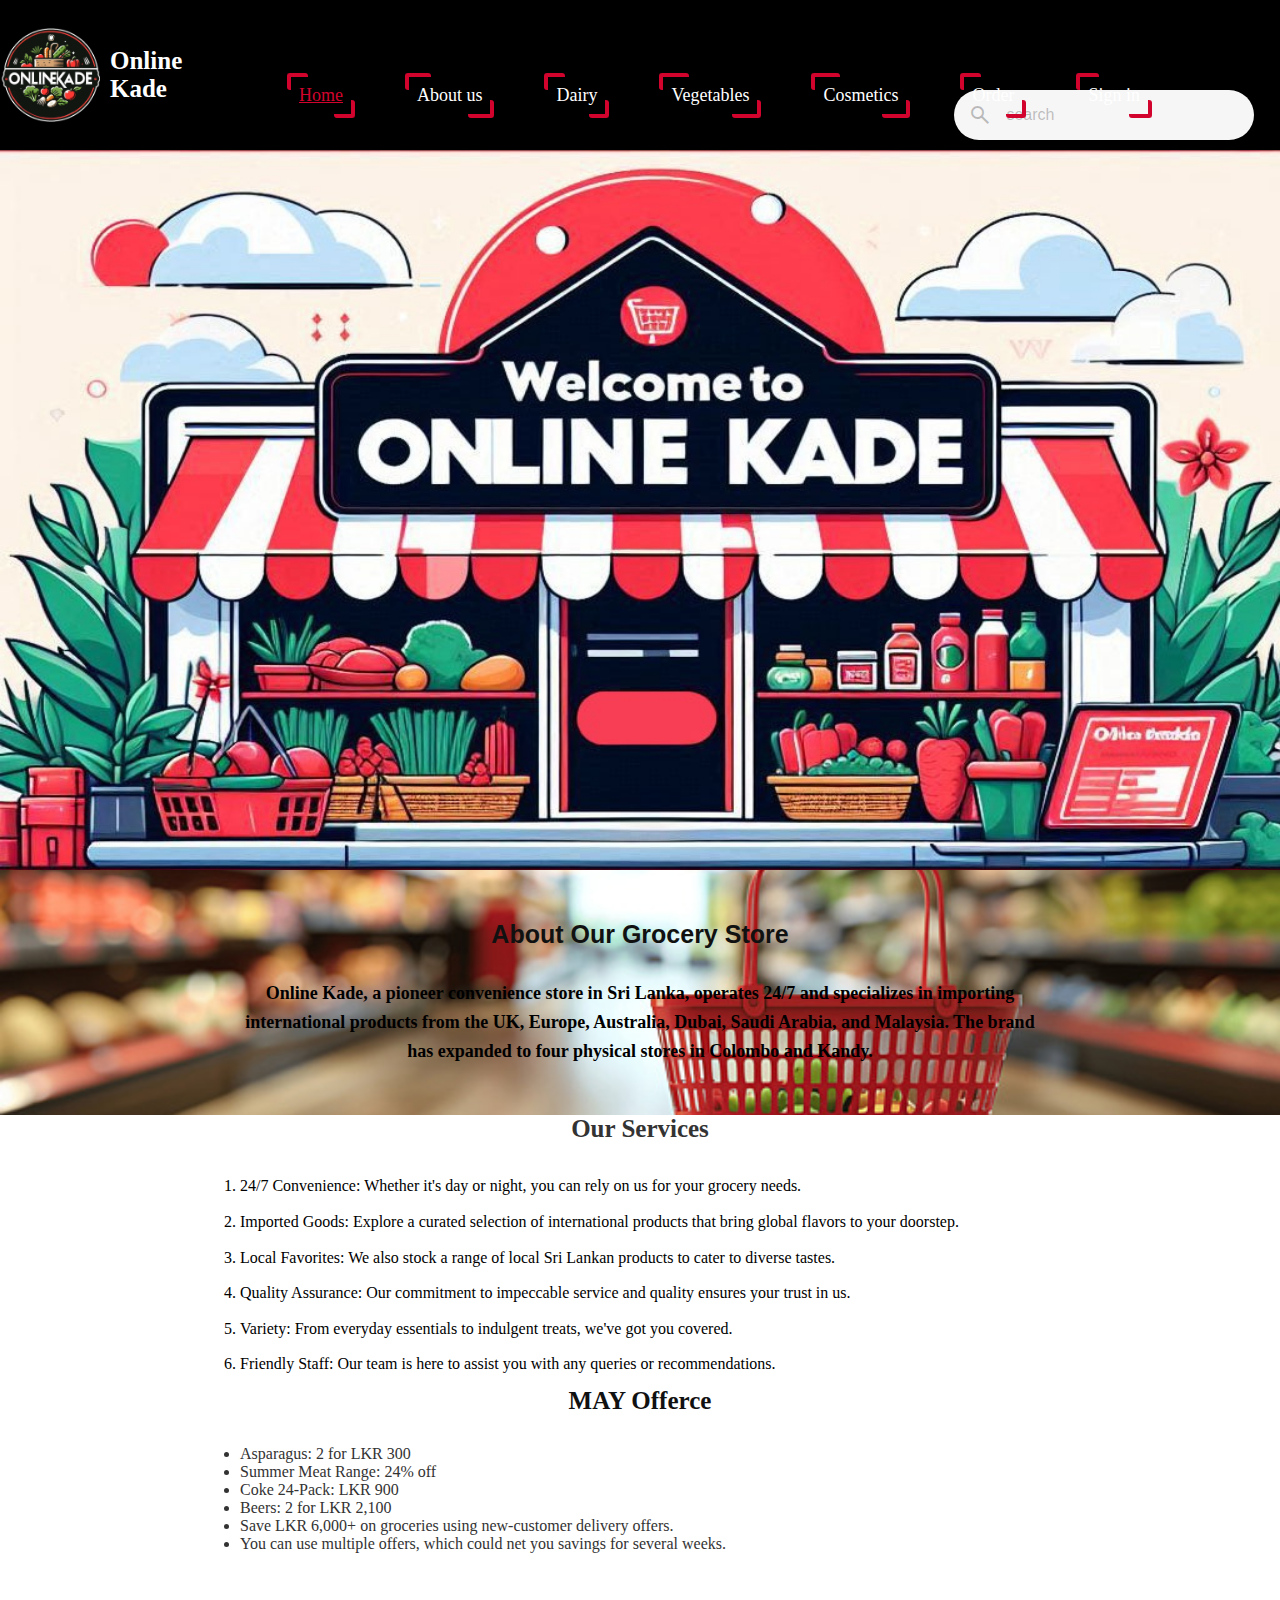
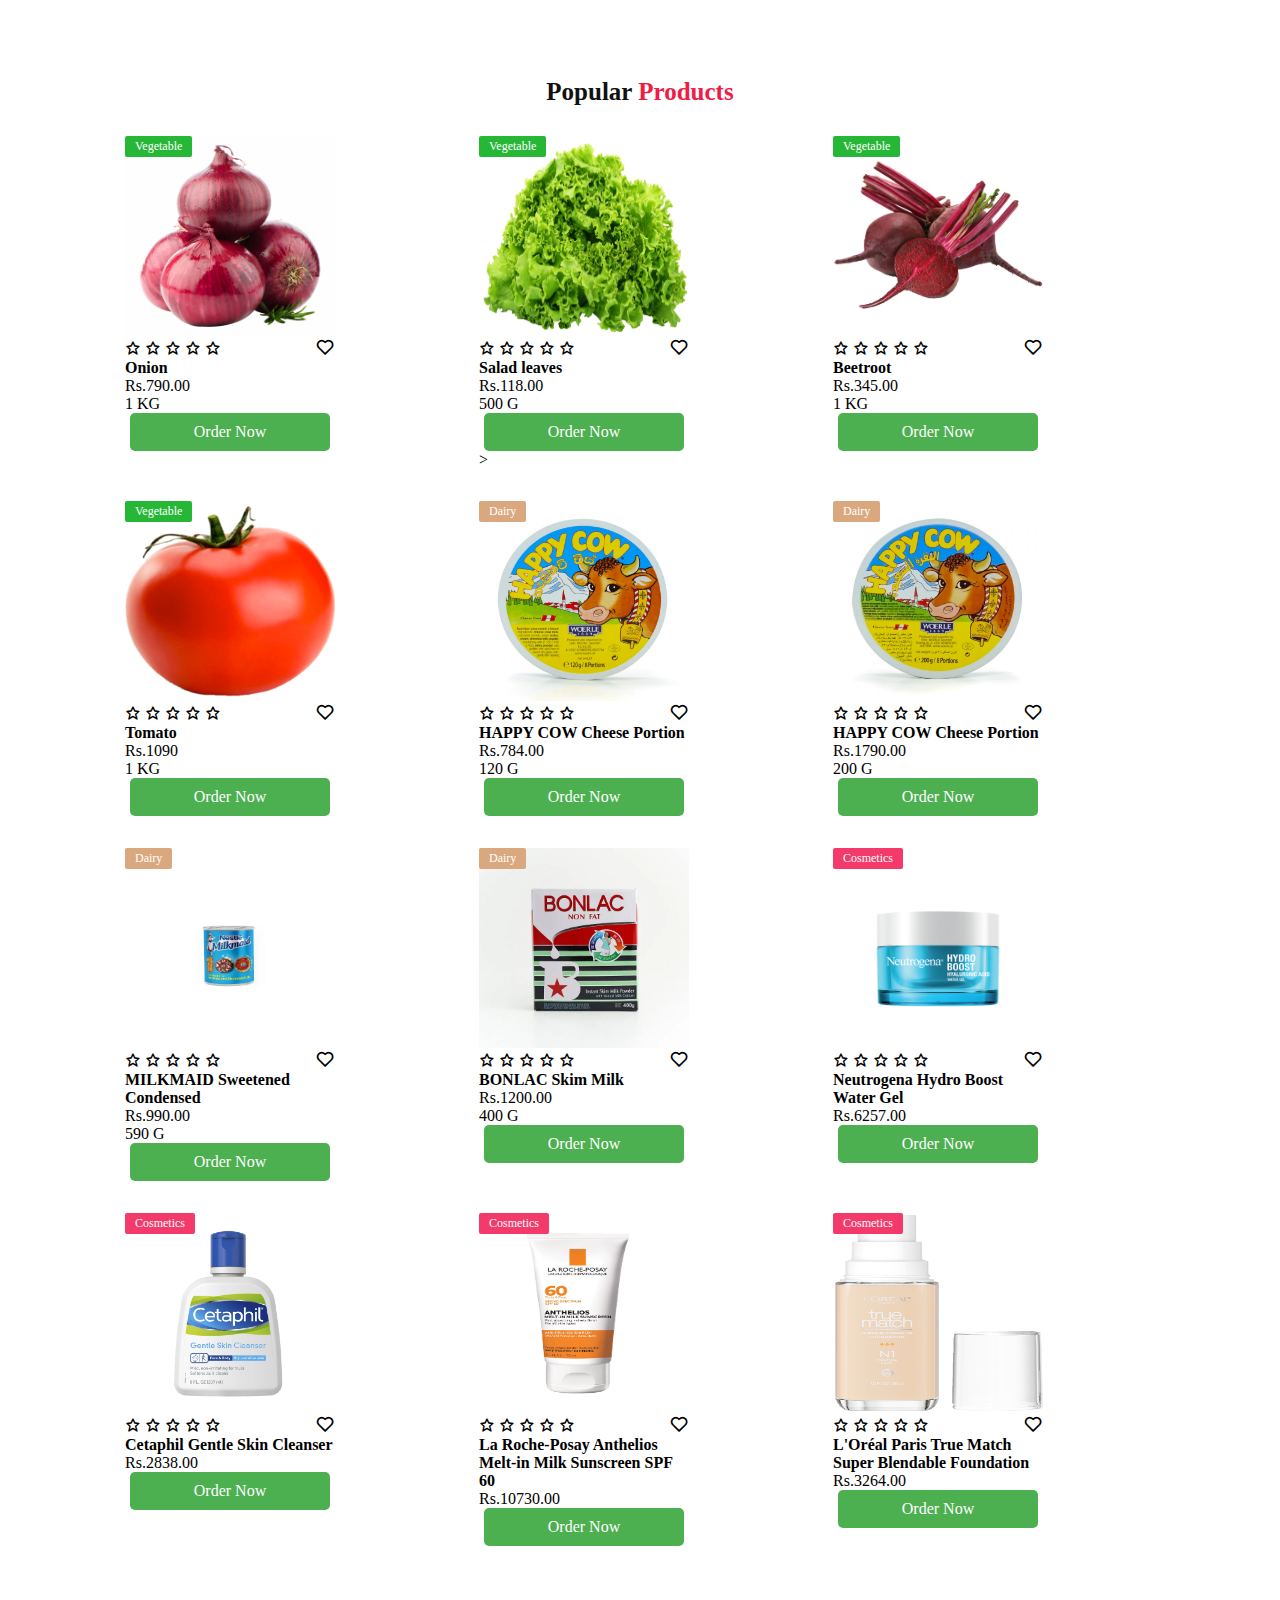
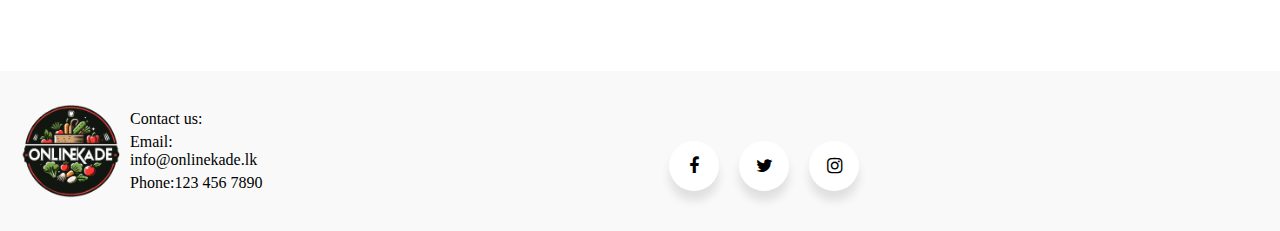
<file: index.html>
<!DOCTYPE html>
<html lang="en">
<head>
    <meta charset="UTF-8">
    <meta name="viewport" content="width=device-width, initial-scale=1.0">
    <title>Home page</title>
    <link rel="stylesheet" href="styles.css">
    <link rel="stylesheet" href="https://cdnjs.cloudflare.com/ajax/libs/font-awesome/5.15.4/css/all.min.css">
    <link rel="stylesheet" href="https://cdnjs.cloudflare.com/ajax/libs/font-awesome/4.7.0/css/font-awesome.min.css">
    <link rel="stylesheet" href="https://fonts.googleapis.com/css2?family=Material+Symbols+Outlined:opsz,wght,FILL,GRAD@24,400,0,0" />
    <link href='https://unpkg.com/boxicons@2.1.4/css/boxicons.min.css' rel='stylesheet'>
    <link rel="aple-touch-iconp" sizes="180x180" href="favicon_package_v0.16/apple-touch-icon.png">
    <link rel="icon" type="image/png" sizes="32x32" href="favicon_package_v0.16/favicon-32x32.png">
    <link rel="icon" type="image/png" sizes="16x16" href="favicon_package_v0.16/favicon-16x16.png">
    <link rel="manifest" href="favicon_package_v0.16/site.webmanifest">
    <link rel="mask-icon" href="favicon_package_v0.16/safari-pinned-tab.svg" color="#5bbad5">
    <meta name="msapplication-TileColor" content="#da532c">
    <meta name="theme-color" content="#ffffff">
</head>
<body>
    <!--navigation---------------------------------------->
<section id="header">
<div class="logo">
    <img src="logo.png" alt="Logo">
    <h1>Online<br>Kade</h1>
<nav>
    <ul>
        <li><a href="index.html"class="active">Home</a></li>
        <li><a href="about.html">About us</a></li>
        <li><a href="dairy.html">Dairy</a></li>
        <li><a href="vegetable.html">Vegetables</a></li>
        <li><a href="Cosmetics.html">Cosmetics</a></li>
        <li><a href="Order.html">Order</a></li>
        <li><a href="registration.html">Sign in</a></li>
    </ul>
</nav>
</div>
<div class="search">
    <span class="search_icon material-symbols-outlined">search</span>
    <input class="search_input" type="search" placeholder="search">
</div>
</section>
<section class="welcome">
    <img src="welcome1.jpeg" alt="" class="welcome">
</section>
<!--about section----------------------------------------------->
</section>
<section id="about-section">
    <div class="about">
        <h2>About Our Grocery Store</h2>
        <p>Online Kade, a pioneer convenience store in Sri Lanka, operates 24/7 and specializes in importing international 
           products from the UK, Europe, Australia, Dubai, Saudi Arabia, and Malaysia. The brand has expanded to four physical stores in Colombo and Kandy.</p>
    </div>
</section>
<!--services we offer ------------------------------------------>
<section>
    <div class="our_services">
        <h2>Our Services</h2>
        <ol class="numbered-list">
            <li>24/7 Convenience: Whether it's day or night, you can rely on us for your grocery needs.</li>
            <li>Imported Goods: Explore a curated selection of international products that bring global flavors to your doorstep.</li>
            <li>Local Favorites: We also stock a range of local Sri Lankan products to cater to diverse tastes.</li>
            <li>Quality Assurance: Our commitment to impeccable service and quality ensures your trust in us.</li>
            <li>Variety: From everyday essentials to indulgent treats, we've got you covered.</li>
            <li>Friendly Staff: Our team is here to assist you with any queries or recommendations.</li>
        </ol>
    </div>
</section>
<section >
    <div class="offerce">
    <h2>MAY offerce</h2>
    <ul>
        <li>Asparagus: 2 for LKR 300</li>
        <li>Summer Meat Range: 24% off</li>
        <li>Coke 24-Pack: LKR 900</li>
        <li>Beers: 2 for LKR 2,100</li>
        <li> Save LKR 6,000+ on groceries using new-customer delivery offers.</li>
        <li> You can use multiple offers, which could net you savings for several weeks.</li>
    </ul>
    </div>
</section>
</section>
<!--popular products---------------------------------------------------------------------------------->
<section id="popular_products">
    <div class="center_text">
        <h2>Popular <span>products</span></h2>
    </div>
    <div class="products">
        <div class="row">
            <div class="product_text_v">
                <h5>Vegetable</h5>
            </div>
            <img src="images/onion.png"  alt="Onion">
            <div class="heart_icon">
                <i class='bx bx-heart'></i>
            </div>
            <div class="ratting">
                <i class='bx bx-star' ></i>
                <i class='bx bx-star' ></i>
                <i class='bx bx-star' ></i>
                <i class='bx bx-star' ></i>
                <i class='bx bx-star' ></i>
            </div>
            <div class="price">
                <h4>Onion</h4>
                <p>Rs.790.00<br>1 KG </p>
            </div>
            <a href="order.html" class="order-link">Order Now</a>
        </div>
        <div class="row">
            <div class="product_text_v">
                <h5>Vegetable</h5>
            </div>
            <img src="images/salad leaves.png"  alt="Onion">
            <div class="heart_icon">
                <i class='bx bx-heart'></i>
            </div>
            <div class="ratting">
                <i class='bx bx-star' ></i>
                <i class='bx bx-star' ></i>
                <i class='bx bx-star' ></i>
                <i class='bx bx-star' ></i>
                <i class='bx bx-star' ></i>
            </div>
            <div class="price">
                <h4>Salad leaves</h4>
                <p>Rs.118.00<br>500 G </p>
            </div>
            <a href="order.html" class="order-link">Order Now</a>>
        </div>
        <div class="row">
            <div class="product_text_v">
                <h5>Vegetable</h5>
            </div>
            <img src="images/beetroot.png"  alt="Onion">
            <div class="heart_icon">
                <i class='bx bx-heart'></i>
            </div>
            <div class="ratting">
                <i class='bx bx-star' ></i>
                <i class='bx bx-star' ></i>
                <i class='bx bx-star' ></i>
                <i class='bx bx-star' ></i>
                <i class='bx bx-star' ></i>
            </div>
            <div class="price">
                <h4>Beetroot</h4>
                <p>Rs.345.00<br>1 KG </p>
            </div>
            <a href="order.html" class="order-link">Order Now</a>
        </div>
        <div class="row">
            <div class="product_text_v">
                <h5>Vegetable</h5>
            </div>
            <img src="images/tamato.png"  alt="Onion">
            <div class="heart_icon">
                <i class='bx bx-heart'></i>
            </div>
            <div class="ratting">
                <i class='bx bx-star' ></i>
                <i class='bx bx-star' ></i>
                <i class='bx bx-star' ></i>
                <i class='bx bx-star' ></i>
                <i class='bx bx-star' ></i>
            </div>
            <div class="price">
                <h4>Tomato</h4>
                <p>Rs.1090<br>1 KG </p>
            </div>
            <a href="order.html" class="order-link">Order Now</a>
        </div>
        <div class="row">
            <div class="product_text_d">
                <h5>Dairy</h5>
            </div>
            <img src="dairy/happy-cow_portions-120g---fornt.jpg"  alt="Onion">
            <div class="heart_icon">
                <i class='bx bx-heart'></i>
            </div>
            <div class="ratting">
                <i class='bx bx-star' ></i>
                <i class='bx bx-star' ></i>
                <i class='bx bx-star' ></i>
                <i class='bx bx-star' ></i>
                <i class='bx bx-star' ></i>
            </div>
            <div class="price">
                <h4>HAPPY COW Cheese Portion</h4>
                <p>Rs.784.00<br>120 G </p>
            </div>
            <a href="order.html" class="order-link">Order Now</a>
        </div>
        <div class="row">
            <div class="product_text_d">
                <h5>Dairy</h5>
            </div>
            <img src="dairy/happy-cow_portions-200g.jpg"  alt="Onion">
            <div class="heart_icon">
                <i class='bx bx-heart'></i>
            </div>
            <div class="ratting">
                <i class='bx bx-star' ></i>
                <i class='bx bx-star' ></i>
                <i class='bx bx-star' ></i>
                <i class='bx bx-star' ></i>
                <i class='bx bx-star' ></i>
            </div>
            <div class="price">
                <h4>HAPPY COW Cheese Portion</h4>
                <p>Rs.1790.00<br>200 G </p>
            </div>
            <a href="order.html" class="order-link">Order Now</a>
        </div>
        <div class="row">
            <div class="product_text_d">
                <h5>Dairy</h5>
            </div>
            <img src="dairy/MILKMAID Sweetened Condensed.webp"  alt="Onion">
            <div class="heart_icon">
                <i class='bx bx-heart'></i>
            </div>
            <div class="ratting">
                <i class='bx bx-star' ></i>
                <i class='bx bx-star' ></i>
                <i class='bx bx-star' ></i>
                <i class='bx bx-star' ></i>
                <i class='bx bx-star' ></i>
            </div>
            <div class="price">
                <h4>MILKMAID Sweetened Condensed</h4>
                <p>Rs.990.00<br>590 G </p>
            </div>
            <a href="order.html" class="order-link">Order Now</a>
        </div>
        <div class="row">
            <div class="product_text_d">
                <h5>Dairy</h5>
            </div>
            <img src="dairy/BONLAC Skim Milk.webp"  alt="Onion">
            <div class="heart_icon">
                <i class='bx bx-heart'></i>
            </div>
            <div class="ratting">
                <i class='bx bx-star' ></i>
                <i class='bx bx-star' ></i>
                <i class='bx bx-star' ></i>
                <i class='bx bx-star' ></i>
                <i class='bx bx-star' ></i>
            </div>
            <div class="price">
                <h4>BONLAC Skim Milk</h4>
                <p>Rs.1200.00<br>400 G </p>
            </div>
            <a href="order.html" class="order-link">Order Now</a>
        </div>
        <div class="row">
            <div class="product_text_c">
                <h5>Cosmetics</h5>
            </div>
            <img src="consmetics/Neutrogena Hydro Boost Water Gel.jpg"  alt="Onion">
            <div class="heart_icon">
                <i class='bx bx-heart'></i>
            </div>
            <div class="ratting">
                <i class='bx bx-star' ></i>
                <i class='bx bx-star' ></i>
                <i class='bx bx-star' ></i>
                <i class='bx bx-star' ></i>
                <i class='bx bx-star' ></i>
            </div>
            <div class="price">
                <h4>Neutrogena Hydro Boost Water Gel</h4>
                <p>Rs.6257.00</p>
            </div>
            <a href="order.html" class="order-link">Order Now</a>
        </div>
        <div class="row">
            <div class="product_text_c">
                <h5>Cosmetics</h5>
            </div>
            <img src="consmetics/Cetaphil Gentle Skin Cleanser.webp"  alt="Onion">
            <div class="heart_icon">
                <i class='bx bx-heart'></i>
            </div>
            <div class="ratting">
                <i class='bx bx-star' ></i>
                <i class='bx bx-star' ></i>
                <i class='bx bx-star' ></i>
                <i class='bx bx-star' ></i>
                <i class='bx bx-star' ></i>
            </div>
            <div class="price">
                <h4>Cetaphil Gentle Skin Cleanser</h4>
                <p>Rs.2838.00</p>
            </div>
            <a href="order.html" class="order-link">Order Now</a>
        </div>
        <div class="row">
            <div class="product_text_c">
                <h5>Cosmetics</h5>
            </div>
            <img src="consmetics/La Roche-Posay Anthelios Melt-in Milk Sunscreen SPF 60.webp"  alt="Onion">
            <div class="heart_icon">
                <i class='bx bx-heart'></i>
            </div>
            <div class="ratting">
                <i class='bx bx-star' ></i>
                <i class='bx bx-star' ></i>
                <i class='bx bx-star' ></i>
                <i class='bx bx-star' ></i>
                <i class='bx bx-star' ></i>
            </div>
            <div class="price">
                <h4>La Roche-Posay Anthelios Melt-in Milk Sunscreen SPF 60</h4>
                <p>Rs.10730.00</p>
            </div>
            <a href="order.html" class="order-link">Order Now</a>
        </div>
        <div class="row">
            <div class="product_text_c">
                <h5>Cosmetics</h5>
            </div>
            <img src="consmetics/L'Oréal Paris True Match Super Blendable Foundation.webp"  alt="Onion">
            <div class="heart_icon">
                <i class='bx bx-heart'></i>
            </div>
            <div class="ratting">
                <i class='bx bx-star' ></i>
                <i class='bx bx-star' ></i>
                <i class='bx bx-star' ></i>
                <i class='bx bx-star' ></i>
                <i class='bx bx-star' ></i>
            </div>
            <div class="price">
                <h4>L'Oréal Paris True Match Super Blendable Foundation</h4>
                <p>Rs.3264.00</p>
            </div>
            <a href="order.html" class="order-link">Order Now</a>
        </div>
    </div>
</section>

<!--Footer------------------------------------------------------->
<footer class="grocery-footer">
    <div class="logo">
        <img src="logo.png" alt="Grocery Store Logo">
    </div>
    <div class="contact-info">
        <p>Contact us:</p>
        <p>Email: info@onlinekade.lk</p>
        <p>Phone:123 456 7890</p>
    </div>
</div>
<ul class="wrapper">
    <li class="icon facebook">
      <span class="tooltip">Facebook</span>
      <i class="fa fa-facebook"></i>
    </li>
    <li class="icon twitter">
      <span class="tooltip">Twitter</span>
      <i class="fa fa-twitter"></i>
    </li>
    <li class="icon instagram">
      <span class="tooltip">Instagram</span>
      <i class="fa fa-instagram"></i>
    </li>
  </ul>
</footer>
</body>
</html>
</file>
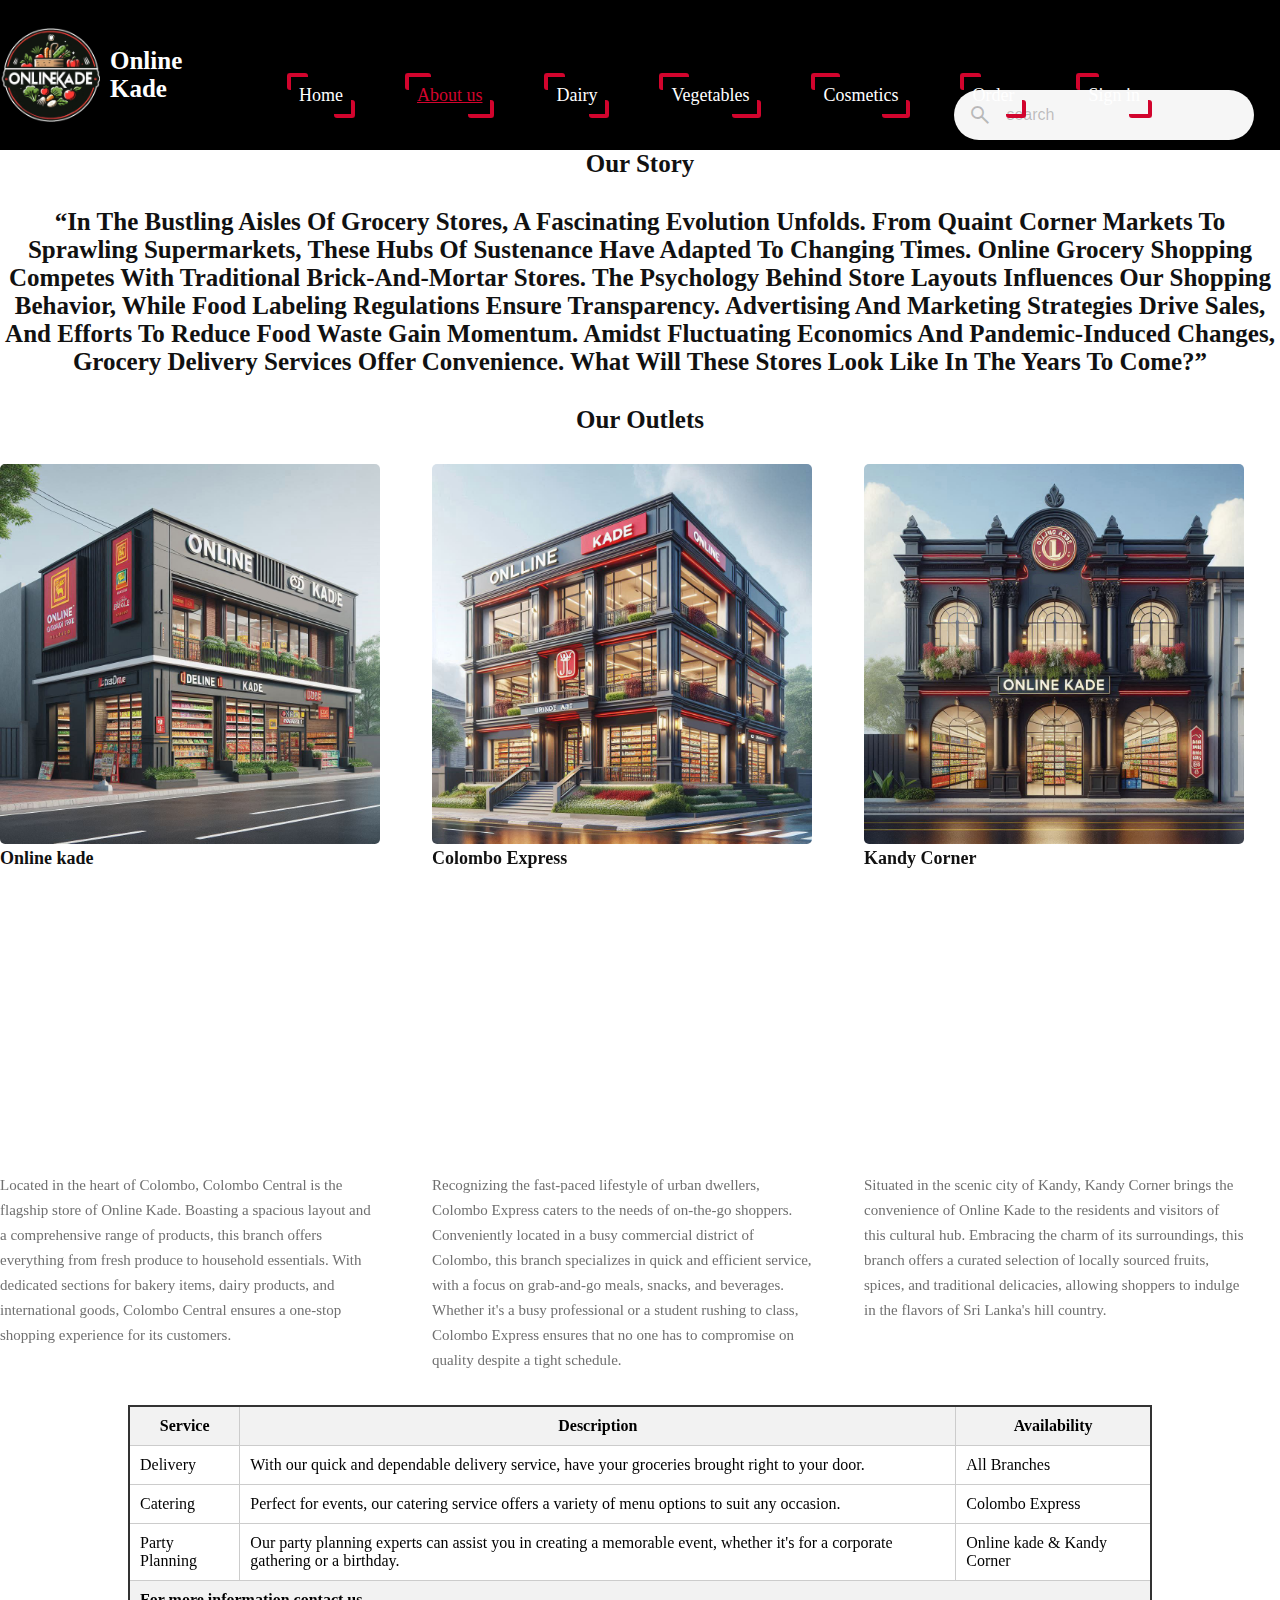
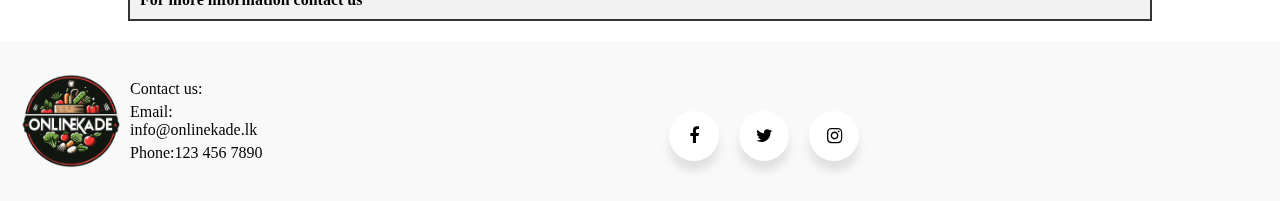
<file: about.html>
<!DOCTYPE html>
<html lang="en">
<head>
    <meta charset="UTF-8">
    <meta name="viewport" content="width=device-width, initial-scale=1.0">
    <title>About us</title>
    <link rel="stylesheet" href="styles.css">
    <link rel="stylesheet" href="https://cdnjs.cloudflare.com/ajax/libs/font-awesome/5.15.4/css/all.min.css">
    <link rel="stylesheet" href="https://cdnjs.cloudflare.com/ajax/libs/font-awesome/4.7.0/css/font-awesome.min.css">
    <link rel="stylesheet" href="https://fonts.googleapis.com/css2?family=Material+Symbols+Outlined:opsz,wght,FILL,GRAD@24,400,0,0" />
    <link href='https://unpkg.com/boxicons@2.1.4/css/boxicons.min.css' rel='stylesheet'>
    <link rel="aple-touch-iconp" sizes="180x180" href="favicon_package_v0.16/apple-touch-icon.png">
    <link rel="icon" type="image/png" sizes="32x32" href="favicon_package_v0.16/favicon-32x32.png">
    <link rel="icon" type="image/png" sizes="16x16" href="favicon_package_v0.16/favicon-16x16.png">
    <link rel="manifest" href="favicon_package_v0.16/site.webmanifest">
    <link rel="mask-icon" href="favicon_package_v0.16/safari-pinned-tab.svg" color="#5bbad5">
    <meta name="msapplication-TileColor" content="#da532c">
    <meta name="theme-color" content="#ffffff">
</head>
<body>
    <!--navigation---------------------------------------->
<section id="header">
<div class="logo">
    <img src="logo.png" alt="Logo">
    <h1>Online<br>Kade</h1>
<nav>
    <ul>
        <li><a href="index.html">Home</a></li>
        <li><a href="about.html" class="active">About us</a></li>
        <li><a href="dairy.html">Dairy</a></li>
        <li><a href="vegetable.html">Vegetables</a></li>
        <li><a href="Cosmetics.html">Cosmetics</a></li>
        <li><a href="Order.html">Order</a></li>
        <li><a href="registration.htmls">Sign in</a></li>
    </ul>
</nav>
</div>
<div class="search">
    <span class="search_icon material-symbols-outlined">search</span>
    <input class="search_input" type="search" placeholder="search">
</div>
</section>
<section id="our_story">
    <h2>Our Story</h2>
    <p>“In the bustling aisles of grocery stores, a fascinating evolution unfolds. From quaint corner markets to sprawling supermarkets, these hubs of sustenance have adapted to changing times. Online grocery shopping competes with traditional brick-and-mortar stores. The psychology behind store layouts influences our shopping behavior, while food labeling regulations ensure transparency. Advertising and marketing strategies drive sales, and efforts to reduce food waste gain momentum. Amidst fluctuating economics and pandemic-induced changes, grocery delivery services offer convenience. What will these stores look like in the years to come?”</p>
</section>
<section id="branches">
    <div class="up_center_text">
        <h2>Our outlets</h2>
    </div>
    <div class="branch_cart">
        <div class="cart">
            <img src="about/branch 1.jpeg"  class="branch 1">
            <h4>Online kade</h4>
            <iframe src="https://www.google.com/maps/embed?pb=!1m18!1m12!1m3!1d7921.4939543941355!2d79.84428021333319!3d6.920821924265886!2m3!1f0!2f0!3f0!3m2!1i1024!2i768!4f13.1!3m3!1m2!1s0x3ae259396a72f305%3A0x5e7e24c6bf94136f!2sGalle%20Face%20Green!5e0!3m2!1sen!2slk!4v1716525183441!5m2!1sen!2slk" width="400" height="300" style="border:0;" allowfullscreen="" loading="lazy" referrerpolicy="no-referrer-when-downgrade"></iframe>
            <p>Located in the heart of Colombo, Colombo Central is the flagship store of Online Kade.
                 Boasting a spacious layout and a comprehensive range of products, this branch offers everything from fresh produce 
                 to household essentials. With dedicated sections for bakery items, dairy products, and international goods, 
                 Colombo Central ensures a one-stop shopping experience for its customers.</p>
        </div>
        <div class="cart">
            <img src="about/branch 3.jpeg"  class="branch 3">
            <h4>Colombo Express</h4>
            <iframe src="https://www.google.com/maps/embed?pb=!1m18!1m12!1m3!1d2800.7356010297217!2d79.89452857364775!3d6.9099332417616!2m3!1f0!2f0!3f0!3m2!1i1024!2i768!4f13.1!3m3!1m2!1s0x3ae2599801d0c2d3%3A0x889897e29984b3c0!2sRajagiriya%20Flyover!5e0!3m2!1sen!2slk!4v1716525260763!5m2!1sen!2slk" width="400" height="300" style="border:0;" allowfullscreen="" loading="lazy" referrerpolicy="no-referrer-when-downgrade"></iframe>
            <p>Recognizing the fast-paced lifestyle of urban dwellers, Colombo Express caters to the needs of on-the-go shoppers.
                 Conveniently located in a busy commercial district of Colombo, this branch specializes in quick and efficient service, 
                 with a focus on grab-and-go meals, snacks, and beverages. Whether it's a busy professional or a student rushing to class, 
                 Colombo Express ensures that no one has to compromise on quality despite a tight schedule.</p>
        </div>
        <div class="cart">
            <img src="about/branch 2.jpeg"  class="branch 2">
            <h4>Kandy Corner</h4>
            <iframe src="https://www.google.com/maps/embed?pb=!1m18!1m12!1m3!1d1978.778162609838!2d80.6330301570018!3d7.291212580717469!2m3!1f0!2f0!3f0!3m2!1i1024!2i768!4f13.1!3m3!1m2!1s0x3ae367740451c4d7%3A0x34ce622d894ec5e4!2sLaksam%20tours!5e0!3m2!1sen!2slk!4v1716525295001!5m2!1sen!2slk" width="400" height="300" style="border:0;" allowfullscreen="" loading="lazy" referrerpolicy="no-referrer-when-downgrade"></iframe>
            <p>Situated in the scenic city of Kandy, Kandy Corner brings the convenience of Online Kade to the residents and visitors 
                of this cultural hub. Embracing the charm of its surroundings, this branch offers a curated selection of locally sourced
                 fruits, spices, and traditional delicacies, allowing shoppers to indulge in the flavors of Sri Lanka's hill country.</p>
        </div>
    </div>
</section>
<table>
    <thead>
        <tr>
            <th>Service</th>
            <th>Description</th>
            <th>Availability</th>
        </tr>
    </thead>
    <tbody>
        <tr>
            <td>Delivery</td>
            <td>With our quick and dependable delivery service, have your groceries brought right to your door.</td>
            <td>All Branches</td>
        </tr>
        <tr>
            <td>Catering</td>
            <td>Perfect for events, our catering service offers a variety of menu options to suit any occasion.</td>
            <td>Colombo Express</td>
        </tr>
        <tr>
            <td>Party Planning</td>
            <td>Our party planning experts can assist you in creating a memorable event, whether it's for a corporate gathering or a birthday.</td>
            <td>Online kade & Kandy Corner</td>
        </tr>
    </tbody>
    <tfoot>
        <tr>
            <td colspan="3">For more information contact us</td>
        </tr>
    </tfoot>
</table> 
<!--Footer------------------------------------------------------->
<footer class="grocery-footer">
    <div class="logo">
        <img src="logo.png" alt="Grocery Store Logo">
    </div>
    <div class="contact-info">
        <p>Contact us:</p>
        <p>Email: info@onlinekade.lk</p>
        <p>Phone:123 456 7890</p>
    </div>
</div>
<ul class="wrapper">
    <li class="icon facebook">
      <span class="tooltip">Facebook</span>
      <i class="fa fa-facebook"></i>
    </li>
    <li class="icon twitter">
      <span class="tooltip">Twitter</span>
      <i class="fa fa-twitter"></i>
    </li>
    <li class="icon instagram">
      <span class="tooltip">Instagram</span>
      <i class="fa fa-instagram"></i>
    </li>
  </ul>
</footer> 
</body>
</html>
</file>
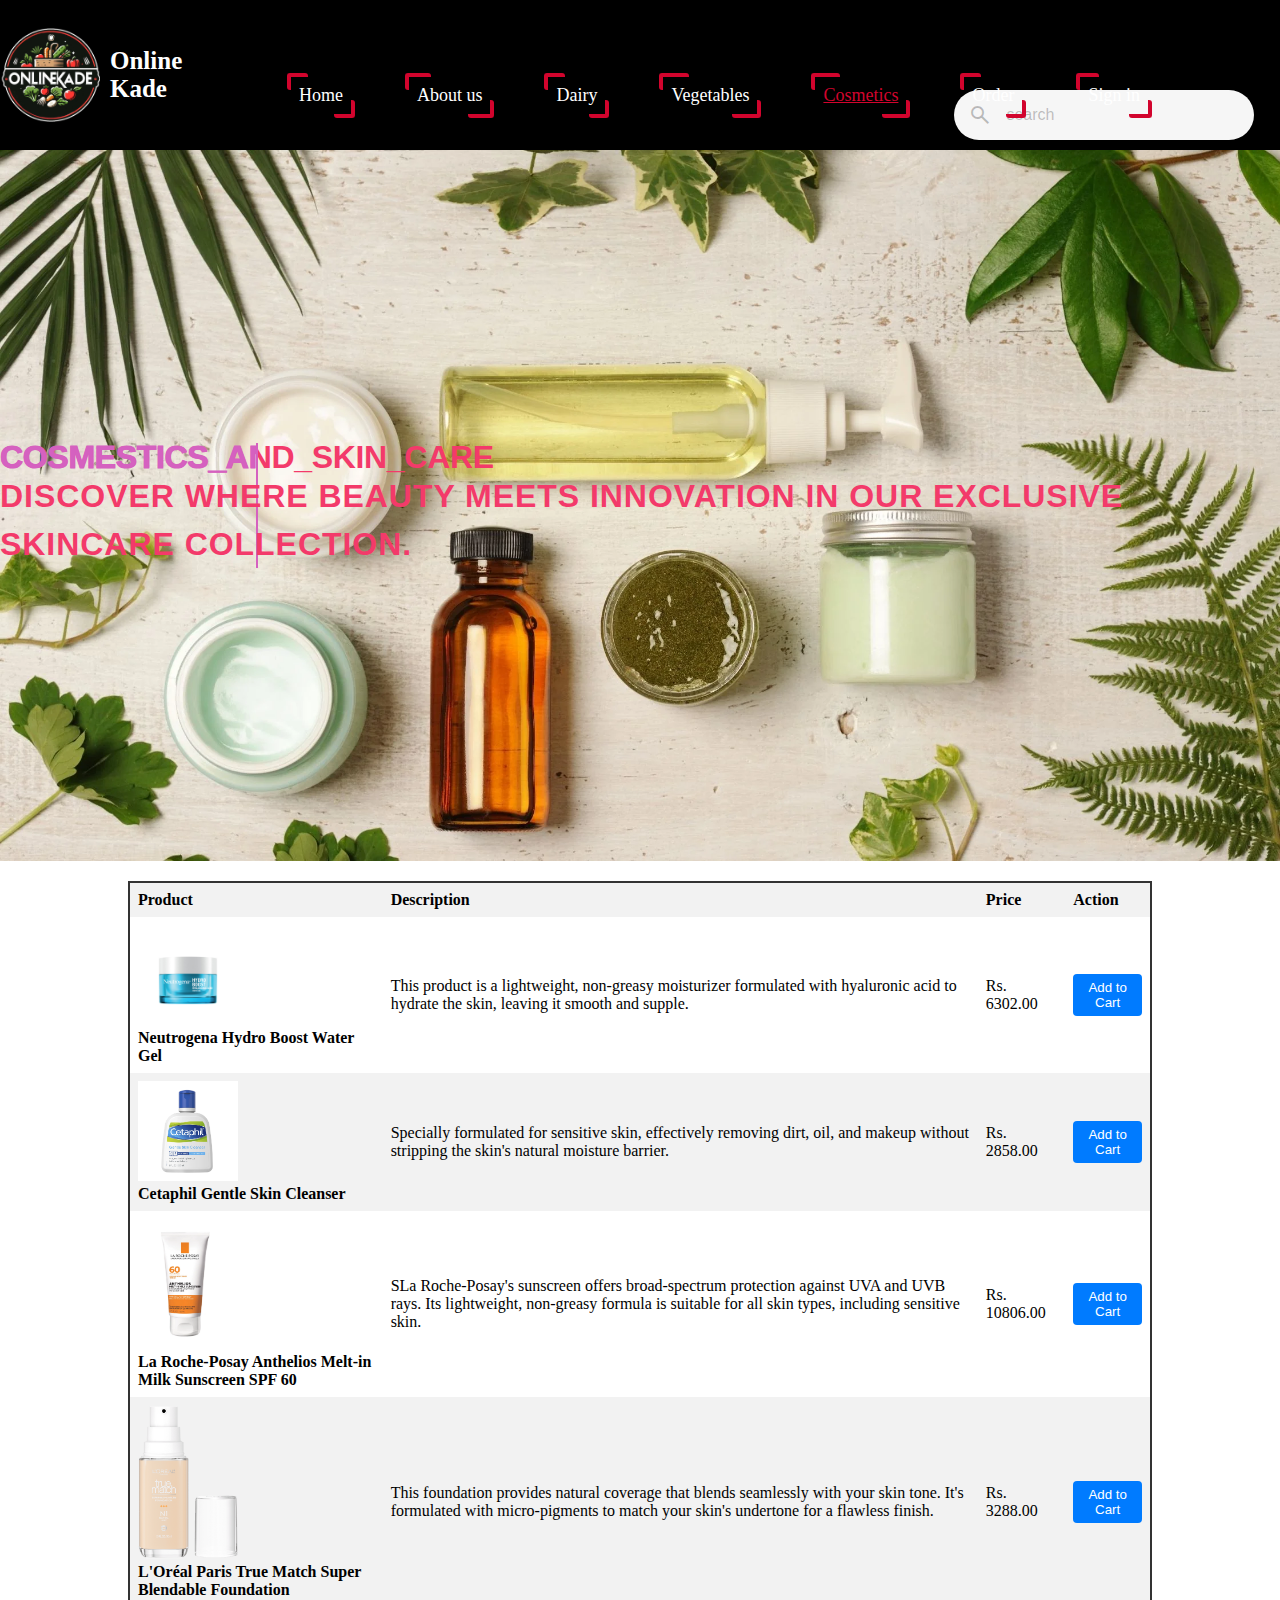
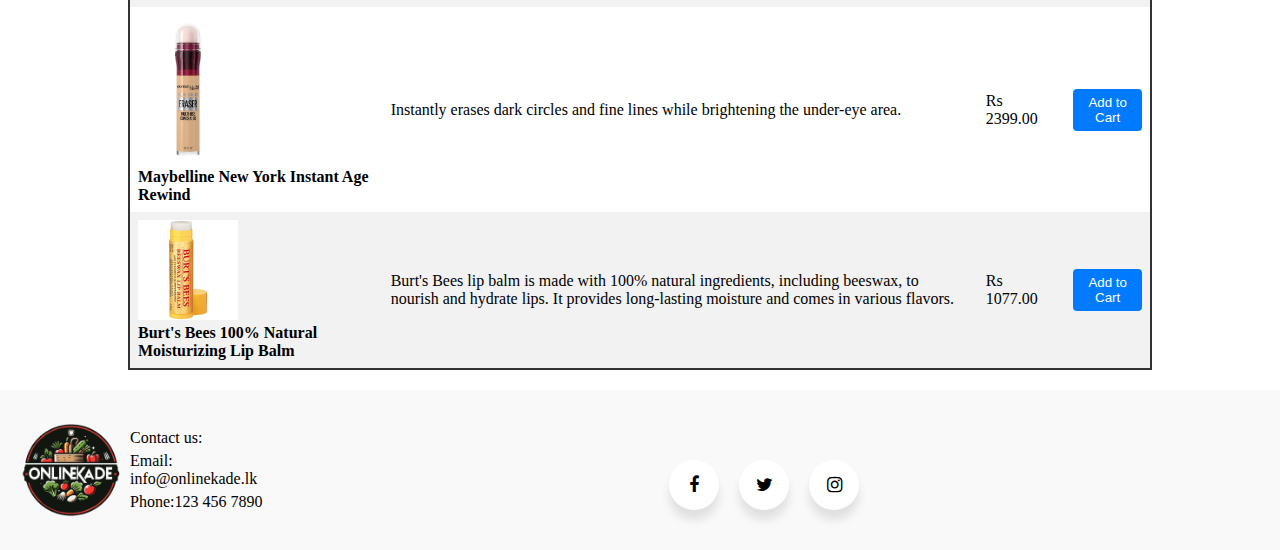
<file: Cosmetics.html>
<!DOCTYPE html>
<html lang="en">
<head>
    <meta charset="UTF-8">
    <meta name="viewport" content="width=device-width, initial-scale=1.0">
    <title>Cosmetics</title>
    <link rel="stylesheet" href="styles.css">
    <link rel="stylesheet" href="https://cdnjs.cloudflare.com/ajax/libs/font-awesome/5.15.4/css/all.min.css">
    <link rel="stylesheet" href="https://cdnjs.cloudflare.com/ajax/libs/font-awesome/4.7.0/css/font-awesome.min.css">
    <link rel="stylesheet" href="https://fonts.googleapis.com/css2?family=Material+Symbols+Outlined:opsz,wght,FILL,GRAD@24,400,0,0" />
    <link href='https://unpkg.com/boxicons@2.1.4/css/boxicons.min.css' rel='stylesheet'>
    <link rel="aple-touch-iconp" sizes="180x180" href="favicon_package_v0.16/apple-touch-icon.png">
    <link rel="icon" type="image/png" sizes="32x32" href="favicon_package_v0.16/favicon-32x32.png">
    <link rel="icon" type="image/png" sizes="16x16" href="favicon_package_v0.16/favicon-16x16.png">
    <link rel="manifest" href="favicon_package_v0.16/site.webmanifest">
    <link rel="mask-icon" href="favicon_package_v0.16/safari-pinned-tab.svg" color="#5bbad5">
    <meta name="msapplication-TileColor" content="#da532c">
    <meta name="theme-color" content="#ffffff">
</head>
<body>
    <!--navigation --------------------->
<section id="header">
    <div class="logo">
        <img src="logo.png" alt="Your Logo">
        <h1>Online<br>Kade</h1>
    <nav>
        <ul>
            <li><a href="index.html">Home</a></li>
            <li><a href="about.html">About us</a></li>
            <li><a href="dairy.html">Dairy</a></li>
            <li><a href="vegetable.html">Vegetables</a></li>
            <li><a href="Cosmetics.html" class="active">Cosmetics</a></li>
            <li><a href="Order.html">Order</a></li>
            <li><a href="registration.html">Sign in</a></li>
         </ul>
    </nav>
</div>
<div class="search">
    <span class="search_icon material-symbols-outlined">search</span>
    <input class="search_input" type="search" placeholder="search">
</div>
</section>  
<!--about conmestics products----------------------------------------------->
<section id="c_intro">
    <div class="cosmestics_intro">
      <h1 data-text="cosmestics_and_skin_care">
        cosmestics_and_skin_care
        <span data-span="Discover where beauty meets innovation in our exclusive skincare collection.">Discover where beauty meets innovation in our exclusive skincare collection. </span>
      </h1>
    </div>
</section>
<!--products----------------------------------------------------->
<section id="cosmetic_products">
    <table class="product-table">
        <thead>
          <tr>
            <th>Product</th>
            <th>Description</th>
            <th>Price</th>
            <th>Action</th>
          </tr>
        </thead>
        <tbody>
            <tr>
                <td data-label="Product">
                    <img src="consmetics/Neutrogena Hydro Boost Water Gel.jpg" alt="Product Image">
                    <h4>Neutrogena Hydro Boost Water Gel</h4>
                </td>    
                <td data-label="Description"> This product is a lightweight, non-greasy moisturizer formulated with hyaluronic acid to hydrate the skin, leaving it smooth and supple.
                </td>
                <td data-label="Price">Rs. 6302.00</td>
                <td data-label="Action"><a href="Order.html"><button>Add to Cart</button></a></td>
            </tr>
            <tr>
                <td data-label="Product">
                    <img src="consmetics/Cetaphil Gentle Skin Cleanser.webp" alt="Product Image">
                    <h4>Cetaphil Gentle Skin Cleanser</h4>
                </td>    
                <td data-label="Description">Specially formulated for sensitive skin, effectively removing dirt, oil, and makeup without stripping the skin's natural moisture barrier.</td>
                <td data-label="Price">Rs. 2858.00</td>
                <td data-label="Action"><a href="Order.html"><button>Add to Cart</button></a></td>
            </tr>
            <tr>
                <td data-label="Product">
                    <img src="consmetics/La Roche-Posay Anthelios Melt-in Milk Sunscreen SPF 60.webp" alt="Product Image">
                    <h4>La Roche-Posay Anthelios Melt-in Milk Sunscreen SPF 60</h4>
                </td>    
                <td data-label="Description">SLa Roche-Posay's sunscreen offers broad-spectrum protection against UVA and UVB rays. Its lightweight, non-greasy formula is suitable for all skin types, including sensitive skin.</td>
                <td data-label="Price">Rs. 10806.00</td>
                <td data-label="Action"><a href="Order.html"><button>Add to Cart</button></a></td>
            </tr>
            <tr>
                <td data-label="Product">
                    <img src="consmetics/L'Oréal Paris True Match Super Blendable Foundation.webp" alt="Product Image">
                    <h4>L'Oréal Paris True Match Super Blendable Foundation</h4>
                </td>    
                <td data-label="Description">This foundation provides natural coverage that blends seamlessly with your skin tone. It's formulated with micro-pigments to match your skin's undertone for a flawless finish.</td>
                <td data-label="Price">Rs. 3288.00</td>
                <td data-label="Action"><a href="Order.html"><button>Add to Cart</button></a></td>
            </tr>
            <tr>
                <td data-label="Product">
                    <img src="consmetics/Maybelline New York Instant Age Rewind Eraser Dark Circles Concealer.jpg" alt="Product Image">
                    <h4> Maybelline New York Instant Age Rewind </h4>
                </td>    
                <td data-label="Description"> Instantly erases dark circles and fine lines while brightening the under-eye area.</td>
                <td data-label="Price">Rs 2399.00</td>
                <td data-label="Action"><a href="Order.html"><button>Add to Cart</button></a></td>
            </tr>
            <tr>
                <td data-label="Product">
                    <img src="consmetics/Burt's Bees 100% Natural Moisturizing Lip Balm.webp" alt="Product Image">
                    <h4>Burt's Bees 100% Natural Moisturizing Lip Balm</h4>
                </td>    
                <td data-label="Description"> Burt's Bees lip balm is made with 100% natural ingredients, including beeswax, to nourish and hydrate lips. It provides long-lasting moisture and comes in various flavors.</td>
                <td data-label="Price">Rs 1077.00</td>
                <td data-label="Action"><a href="Order.html"><button>Add to Cart</button></a></td>
            </tr>
        </tbody>
    </table>
</section>
</section>
<!--Footer------------------------------------------------------->
<footer class="grocery-footer">
    <div class="logo">
        <img src="logo.png" alt="Grocery Store Logo">
    </div>
    <div class="contact-info">
        <p>Contact us:</p>
        <p>Email: info@onlinekade.lk</p>
        <p>Phone:123 456 7890</p>
    </div>
</div>
<ul class="wrapper">
    <li class="icon facebook">
      <span class="tooltip">Facebook</span>
      <i class="fa fa-facebook"></i>
    </li>
    <li class="icon twitter">
      <span class="tooltip">Twitter</span>
      <i class="fa fa-twitter"></i>
    </li>
    <li class="icon instagram">
      <span class="tooltip">Instagram</span>
      <i class="fa fa-instagram"></i>
    </li>
  </ul>
</footer>
</body>
</html>
</file>
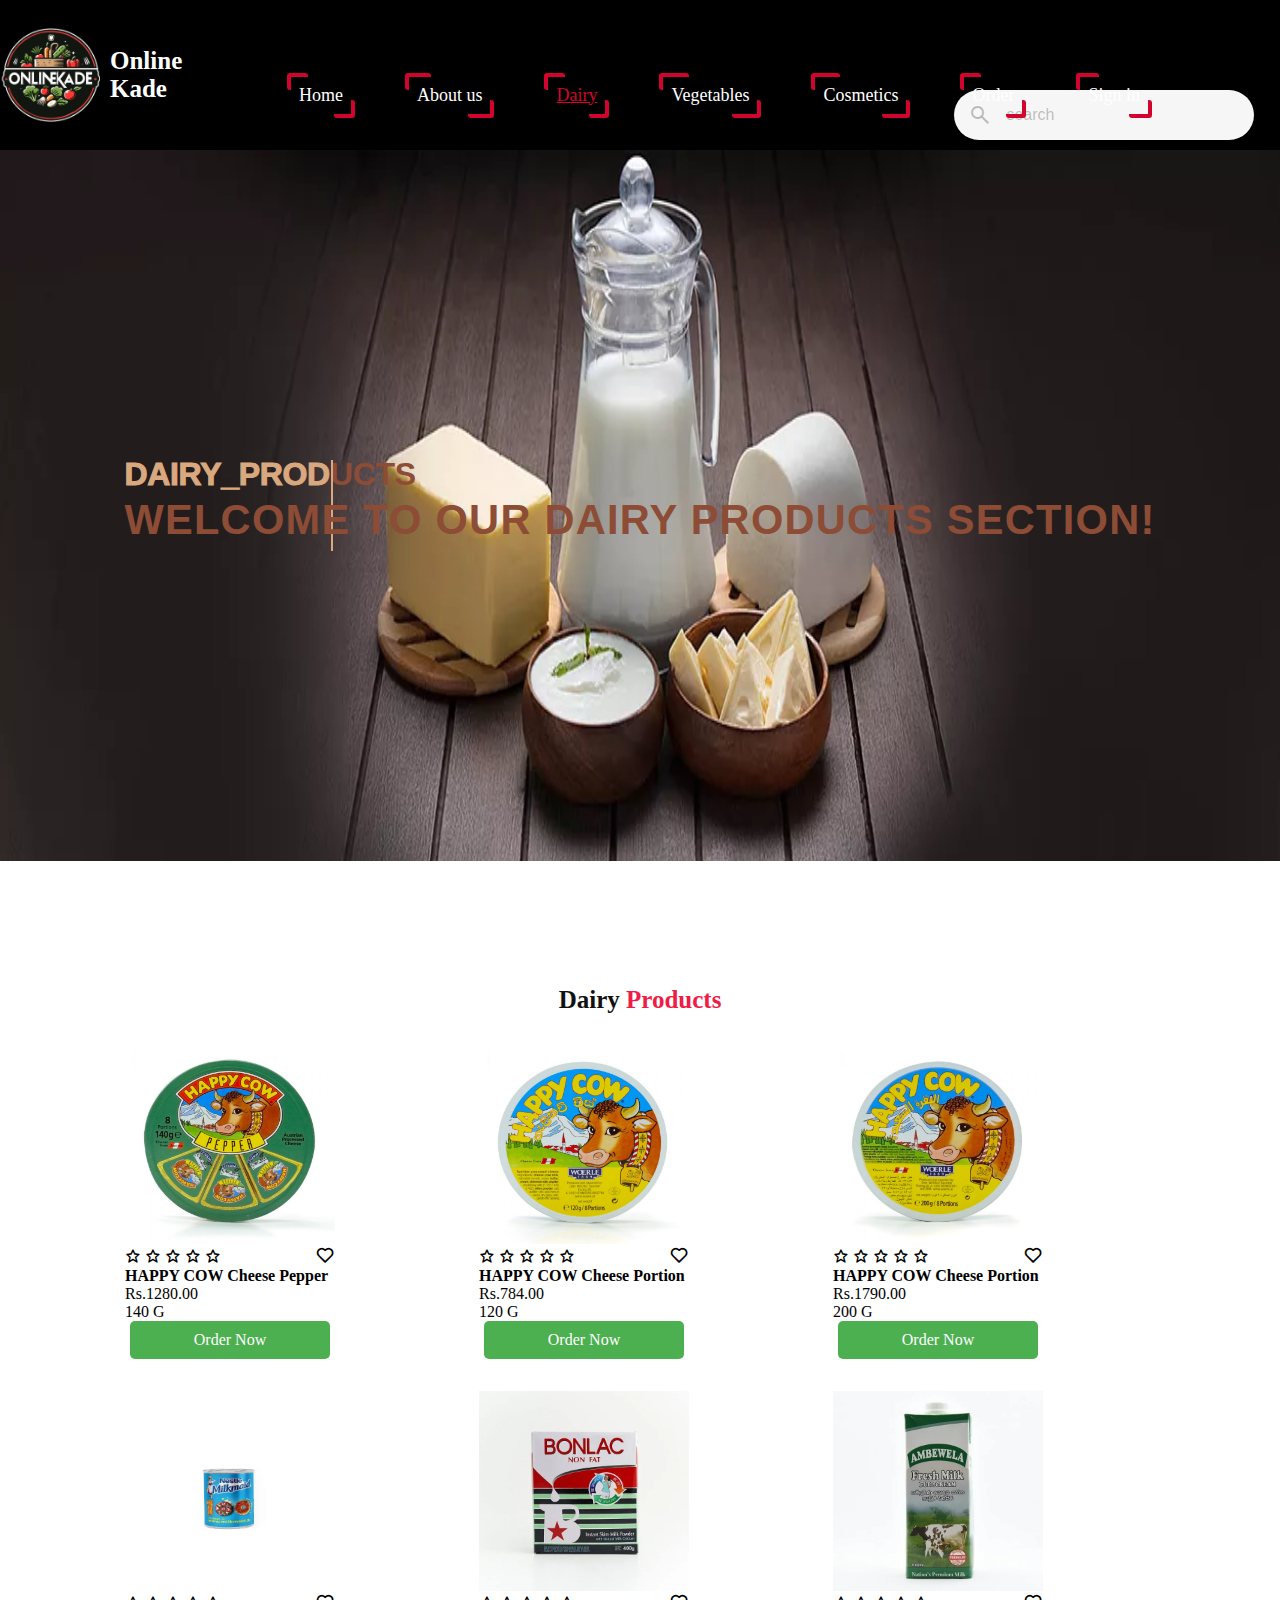
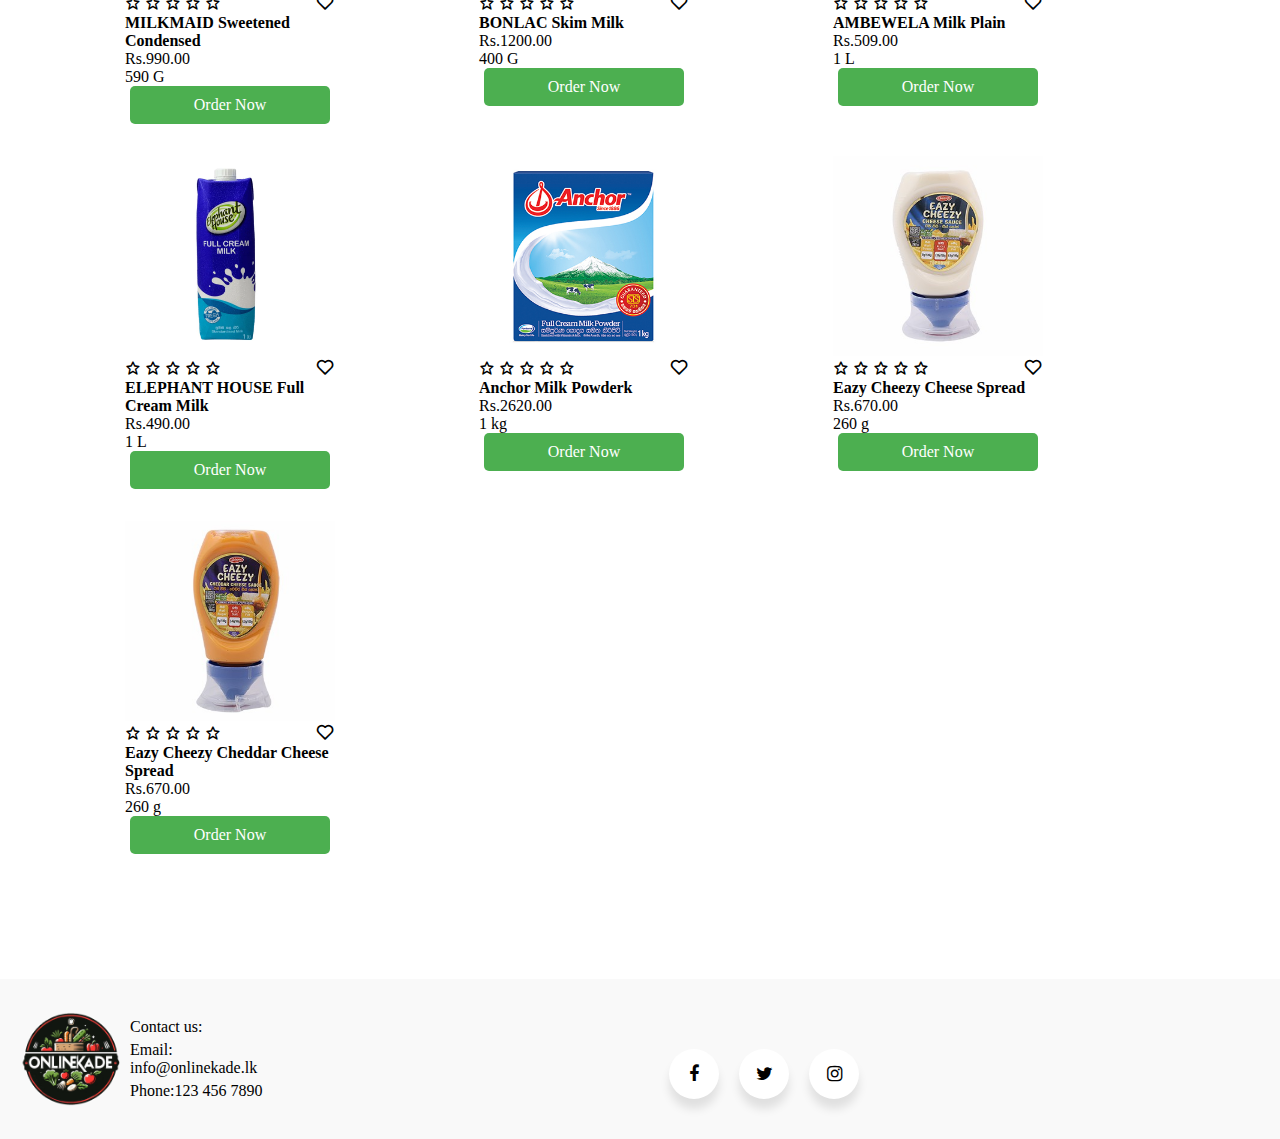
<file: dairy.html>
<!DOCTYPE html>
<html lang="en">
<head>
    <meta charset="UTF-8">
    <meta name="viewport" content="width=device-width, initial-scale=1.0">
    <title>Dairy</title>
    <link rel="stylesheet" href="styles.css">
    <link rel="stylesheet" href="https://cdnjs.cloudflare.com/ajax/libs/font-awesome/5.15.4/css/all.min.css">
    <link rel="stylesheet" href="https://cdnjs.cloudflare.com/ajax/libs/font-awesome/4.7.0/css/font-awesome.min.css">
    <link rel="stylesheet" href="https://fonts.googleapis.com/css2?family=Material+Symbols+Outlined:opsz,wght,FILL,GRAD@24,400,0,0" />
    <link href='https://unpkg.com/boxicons@2.1.4/css/boxicons.min.css' rel='stylesheet'>
    <link rel="aple-touch-iconp" sizes="180x180" href="favicon_package_v0.16/apple-touch-icon.png">
    <link rel="icon" type="image/png" sizes="32x32" href="favicon_package_v0.16/favicon-32x32.png">
    <link rel="icon" type="image/png" sizes="16x16" href="favicon_package_v0.16/favicon-16x16.png">
    <link rel="manifest" href="favicon_package_v0.16/site.webmanifest">
    <link rel="mask-icon" href="favicon_package_v0.16/safari-pinned-tab.svg" color="#5bbad5">
    <meta name="msapplication-TileColor" content="#da532c">
    <meta name="theme-color" content="#ffffff">
  </head>
<body>
<!--navigation---------------------------------------->
<section id="header">
  <div class="logo">
      <img src="logo.png" alt="Your Logo">
      <h1>Online<br>Kade</h1>
  <nav>
      <ul>
          <li><a href="index.html">Home</a></li>
          <li><a href="about.html">About us</a></li>
          <li><a href="dairy.html" class="active">Dairy</a></li>
          <li><a href="vegetable.html">Vegetables</a></li>
          <li><a href="Cosmetics.html">Cosmetics</a></li>
          <li><a href="Order.html">Order</a></li>
          <li><a href="registration.html">Sign in</a></li>
       </ul>
  </nav>
</div>
<div class="search">
    <span class="search_icon material-symbols-outlined">search</span>
    <input class="search_input" type="search" placeholder="search">
</div>
</section>  
<!--about dairy products----------------------------------------------->
<section id="d_intro">
<div class="dairy_intro">
  <h1 data-text="Dairy_Products">
    Dairy_Products
    <span data-span="Welcome to our dairy products section!">Welcome to our dairy products section! </span>
  </h1>
</div>
</section>
<!--dairy products----------------------------------------------------->
<section id="popular_products">
  <div class="center_text">
      <h2>Dairy <span>products</span></h2>
  </div>
  <div class="products">
    <div class="row">
      <img src="dairy/29501-happy-cow_pepper_1.jpg"  alt="Onion">
      <div class="heart_icon">
          <i class='bx bx-heart'></i>
      </div>
      <div class="ratting">
          <i class='bx bx-star' ></i>
          <i class='bx bx-star' ></i>
          <i class='bx bx-star' ></i>
          <i class='bx bx-star' ></i>
          <i class='bx bx-star' ></i>
      </div>
      <div class="price">
          <h4>HAPPY COW Cheese Pepper</h4>
          <p>Rs.1280.00<br>140 G </p>
      </div>
      <a href="order.html" class="order-link">Order Now</a>
    </div>
    <div class="row">
      <img src="dairy/happy-cow_portions-120g---fornt.jpg"  alt="Onion">
      <div class="heart_icon">
          <i class='bx bx-heart'></i>
      </div>
      <div class="ratting">
          <i class='bx bx-star' ></i>
          <i class='bx bx-star' ></i>
          <i class='bx bx-star' ></i>
          <i class='bx bx-star' ></i>
          <i class='bx bx-star' ></i>
      </div>
      <div class="price">
          <h4>HAPPY COW Cheese Portion</h4>
          <p>Rs.784.00<br>120 G </p>
      </div>
      <a href="order.html" class="order-link">Order Now</a>
    </div>
    <div class="row">
        <img src="dairy/happy-cow_portions-200g.jpg"  alt="Onion">
        <div class="heart_icon">
            <i class='bx bx-heart'></i>
        </div>
        <div class="ratting">
            <i class='bx bx-star' ></i>
            <i class='bx bx-star' ></i>
            <i class='bx bx-star' ></i>
            <i class='bx bx-star' ></i>
            <i class='bx bx-star' ></i>
        </div>
        <div class="price">
            <h4>HAPPY COW Cheese Portion</h4>
            <p>Rs.1790.00<br>200 G </p>
        </div>
        <a href="order.html" class="order-link">Order Now</a>
    </div>
    <div class="row">
        <img src="dairy/MILKMAID Sweetened Condensed.webp"  alt="Onion">
        <div class="heart_icon">
            <i class='bx bx-heart'></i>
        </div>
        <div class="ratting">
            <i class='bx bx-star' ></i>
            <i class='bx bx-star' ></i>
            <i class='bx bx-star' ></i>
            <i class='bx bx-star' ></i>
            <i class='bx bx-star' ></i>
        </div>
        <div class="price">
            <h4>MILKMAID Sweetened Condensed</h4>
            <p>Rs.990.00<br>590 G </p>
        </div>
        <a href="order.html" class="order-link">Order Now</a>
    </div>
    <div class="row">
        <img src="dairy/BONLAC Skim Milk.webp"  alt="Onion">
        <div class="heart_icon">
            <i class='bx bx-heart'></i>
        </div>
        <div class="ratting">
            <i class='bx bx-star' ></i>
            <i class='bx bx-star' ></i>
            <i class='bx bx-star' ></i>
            <i class='bx bx-star' ></i>
            <i class='bx bx-star' ></i>
        </div>
        <div class="price">
            <h4>BONLAC Skim Milk</h4>
            <p>Rs.1200.00<br>400 G </p>
        </div>
        <a href="order.html" class="order-link">Order Now</a>
    </div>
    <div class="row">
      <img src="dairy/ambewela milk.webp"  alt="Onion">
      <div class="heart_icon">
          <i class='bx bx-heart'></i>
      </div>
      <div class="ratting">
          <i class='bx bx-star' ></i>
          <i class='bx bx-star' ></i>
          <i class='bx bx-star' ></i>
          <i class='bx bx-star' ></i>
          <i class='bx bx-star' ></i>
      </div>
      <div class="price">
          <h4>AMBEWELA Milk Plain</h4>
          <p>Rs.509.00<br>1 L </p>
      </div>
      <a href="order.html" class="order-link">Order Now</a>
    </div>
    <div class="row">
      <img src="dairy/ELEPHANT HOUSE Full Cream Milk.webp"  alt="Onion">
      <div class="heart_icon">
          <i class='bx bx-heart'></i>
      </div>
      <div class="ratting">
          <i class='bx bx-star' ></i>
          <i class='bx bx-star' ></i>
          <i class='bx bx-star' ></i>
          <i class='bx bx-star' ></i>
          <i class='bx bx-star' ></i>
      </div>
      <div class="price">
          <h4>ELEPHANT HOUSE Full Cream Milk</h4>
          <p>Rs.490.00<br>1 L </p>
      </div>
      <a href="order.html" class="order-link">Order Now</a>
    </div>
    <div class="row">
      <img src="dairy/Pic1131.jpg"  alt="Onion">
      <div class="heart_icon">
          <i class='bx bx-heart'></i>
      </div>
      <div class="ratting">
          <i class='bx bx-star' ></i>
          <i class='bx bx-star' ></i>
          <i class='bx bx-star' ></i>
          <i class='bx bx-star' ></i>
          <i class='bx bx-star' ></i>
      </div>
      <div class="price">
          <h4>Anchor Milk Powderk</h4>
          <p>Rs.2620.00<br>1 kg </p>
      </div>
      <a href="order.html" class="order-link">Order Now</a>
    </div>
    <div class="row">
      <img src="dairy/eazy cheezy.jpg"  alt="Onion">
      <div class="heart_icon">
          <i class='bx bx-heart'></i>
      </div>
      <div class="ratting">
          <i class='bx bx-star' ></i>
          <i class='bx bx-star' ></i>
          <i class='bx bx-star' ></i>
          <i class='bx bx-star' ></i>
          <i class='bx bx-star' ></i>
      </div>
      <div class="price">
          <h4>Eazy Cheezy Cheese Spread </h4>
          <p>Rs.670.00<br>260 g </p>
      </div>
      <a href="order.html" class="order-link">Order Now</a>
    </div>
    <div class="row">
      <img src="dairy/eazy zheezy cheddar.jpg"  alt="Onion">
      <div class="heart_icon">
          <i class='bx bx-heart'></i>
      </div>
      <div class="ratting">
          <i class='bx bx-star' ></i>
          <i class='bx bx-star' ></i>
          <i class='bx bx-star' ></i>
          <i class='bx bx-star' ></i>
          <i class='bx bx-star' ></i>
      </div>
      <div class="price">
          <h4>Eazy Cheezy Cheddar Cheese Spread</h4>
          <p>Rs.670.00<br>260 g </p>
      </div>
      <a href="order.html" class="order-link">Order Now</a>
    </div>
  </div>
</section>
<!--Footer------------------------------------------------------->
<footer class="grocery-footer">
    <div class="logo">
        <img src="logo.png" alt="Grocery Store Logo">
    </div>
    <div class="contact-info">
        <p>Contact us:</p>
        <p>Email: info@onlinekade.lk</p>
        <p>Phone:123 456 7890</p>
    </div>
</div>
<ul class="wrapper">
    <li class="icon facebook">
      <span class="tooltip">Facebook</span>
      <i class="fa fa-facebook"></i>
    </li>
    <li class="icon twitter">
      <span class="tooltip">Twitter</span>
      <i class="fa fa-twitter"></i>
    </li>
    <li class="icon instagram">
      <span class="tooltip">Instagram</span>
      <i class="fa fa-instagram"></i>
    </li>
  </ul>
</footer>
</body>
</html>
</file>
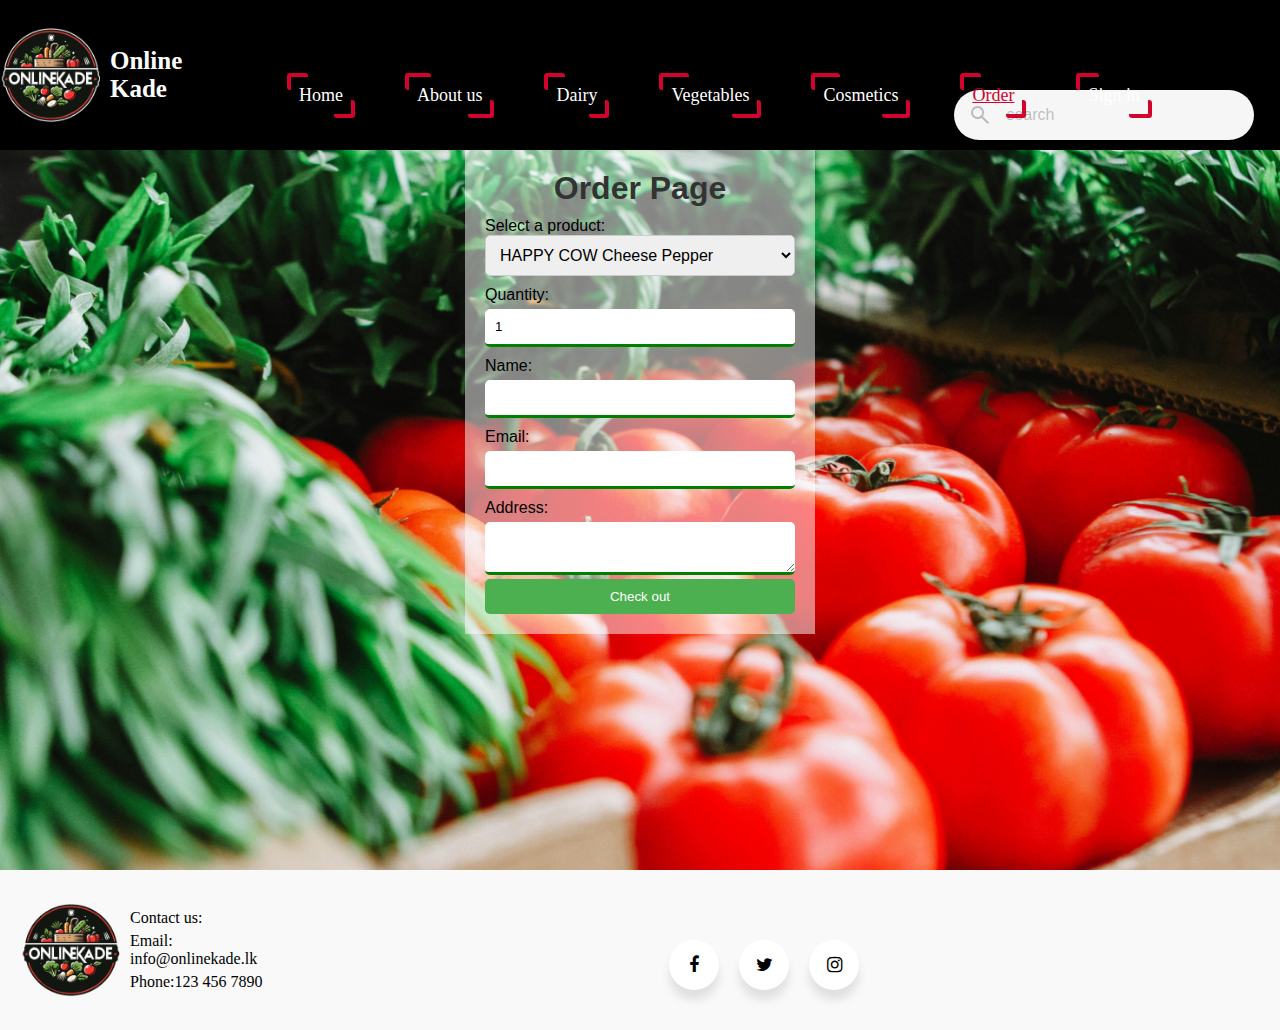
<file: Order.html>
<!DOCTYPE html>
<html lang="en">
<head>
    <meta charset="UTF-8">
    <meta name="viewport" content="width=device-width, initial-scale=1.0">
    <title>Order page</title>
    <link rel="stylesheet" href="styles.css">
    <link rel="stylesheet" href="https://cdnjs.cloudflare.com/ajax/libs/font-awesome/5.15.4/css/all.min.css">
    <link rel="stylesheet" href="https://cdnjs.cloudflare.com/ajax/libs/font-awesome/4.7.0/css/font-awesome.min.css">
    <link rel="stylesheet" href="https://fonts.googleapis.com/css2?family=Material+Symbols+Outlined:opsz,wght,FILL,GRAD@24,400,0,0" />
    <link href='https://unpkg.com/boxicons@2.1.4/css/boxicons.min.css' rel='stylesheet'>
    <link rel="aple-touch-iconp" sizes="180x180" href="favicon_package_v0.16/apple-touch-icon.png">
    <link rel="icon" type="image/png" sizes="32x32" href="favicon_package_v0.16/favicon-32x32.png">
    <link rel="icon" type="image/png" sizes="16x16" href="favicon_package_v0.16/favicon-16x16.png">
    <link rel="manifest" href="favicon_package_v0.16/site.webmanifest">
    <link rel="mask-icon" href="favicon_package_v0.16/safari-pinned-tab.svg" color="#5bbad5">
    <meta name="msapplication-TileColor" content="#da532c">
    <meta name="theme-color" content="#ffffff">
</head>
<body>
    <!--navigation---------------------------------------->
    <section id="header">
        <div class="logo">
            <img src="logo.png" alt="Logo">
            <h1>Online<br>Kade</h1>
        <nav>
            <ul>
                <li><a href="index.html">Home</a></li>
                <li><a href="about.html" >About us</a></li>
                <li><a href="dairy.html">Dairy</a></li>
                <li><a href="vegetable.html">Vegetables</a></li>
                <li><a href="Cosmetics.html">Cosmetics</a></li>
                <li><a href="Order.html" class="active">Order</a></li>
                <li><a href="registration.html">Sign in</a></li>
            </ul>
        </nav>
        </div>
        <div class="search">
            <span class="search_icon material-symbols-outlined">search</span>
            <input class="search_input" type="search" placeholder="search">
        </div>
        </section>

    <section id="order">
        <div class="order-form">
            <h1>Order Page</h1>
            <form action="/submit-order" method="post">
                <label for="product">Select a product:</label>
                <select id="product" name="product">
                    <option value="HAPPY COW Cheese Pepper">HAPPY COW Cheese Pepper</option>
                    <option value="HAPPY COW Cheese Portion">HAPPY COW Cheese Portion</option>
                    <option value="MILKMAID Sweetened Condensed">MILKMAID Sweetened Condensed</option>
                    <option value="BONLAC Skim Milk">BONLAC Skim Milk</option>
                    <option value="AMBEWELA Milk Plain">AMBEWELA Milk Plain</option>
                    <option value="ELEPHANT HOUSE Full Cream Milk">ELEPHANT HOUSE Full Cream Milk</option>
                    <option value="Anchor Milk Powderk">Anchor Milk Powderk</option>
                    <option value="Eazy Cheezy Cheese Spread">Eazy Cheezy Cheese Spread</option>
                    <option value="Neutrogena Hydro Boost Water Gel">Neutrogena Hydro Boost Water Gel</option>
                    <option value="Cetaphil Gentle Skin Cleanser">Cetaphil Gentle Skin Cleanser</option>
                    <option value="La Roche-Posay Anthelios Melt-in Milk Sunscreen SPF 60">La Roche-Posay Anthelios Melt-in Milk Sunscreen SPF 60</option>
                    <option value="L'Oréal Paris True Match Super Blendable Foundation">L'Oréal Paris True Match Super Blendable Foundation</option>
                    <option value="Onion">Onion</option>
                    <option value="Tomato">Tomato</option>
                    <option value="Lime">Lime</option>
                    <option value="Carrot">Carrot</option>
                    <option value="Garlic">Garlic</option>
                    <option value="Potatoc">Potatoc</option>
                    <option value="beet root">beet root</option>
                    <option value="Salad leaves">Salad leaves</option>

                </select>
    
                <label for="quantity">Quantity:</label>
                <input type="number" id="quantity" name="quantity" value="1" min="1">
    
                <label for="name">Name:</label>
                <input type="text" id="name" name="name">
    
                <label for="email">Email:</label>
                <input type="email" id="email" name="email">
    
                <label for="address">Address:</label>
                <textarea id="address" name="address"></textarea>
    
                <button type="submit">Check out</button>
            </form>
        </div>
    </section>
<!--Footer------------------------------------------------------->
<footer class="grocery-footer">
    <div class="logo">
        <img src="logo.png" alt="Grocery Store Logo">
    </div>
    <div class="contact-info">
        <p>Contact us:</p>
        <p>Email: info@onlinekade.lk</p>
        <p>Phone:123 456 7890</p>
    </div>
</div>
<ul class="wrapper">
    <li class="icon facebook">
      <span class="tooltip">Facebook</span>
      <i class="fa fa-facebook"></i>
    </li>
    <li class="icon twitter">
      <span class="tooltip">Twitter</span>
      <i class="fa fa-twitter"></i>
    </li>
    <li class="icon instagram">
      <span class="tooltip">Instagram</span>
      <i class="fa fa-instagram"></i>
    </li>
  </ul>
</footer>
</body>
</html>
</file>
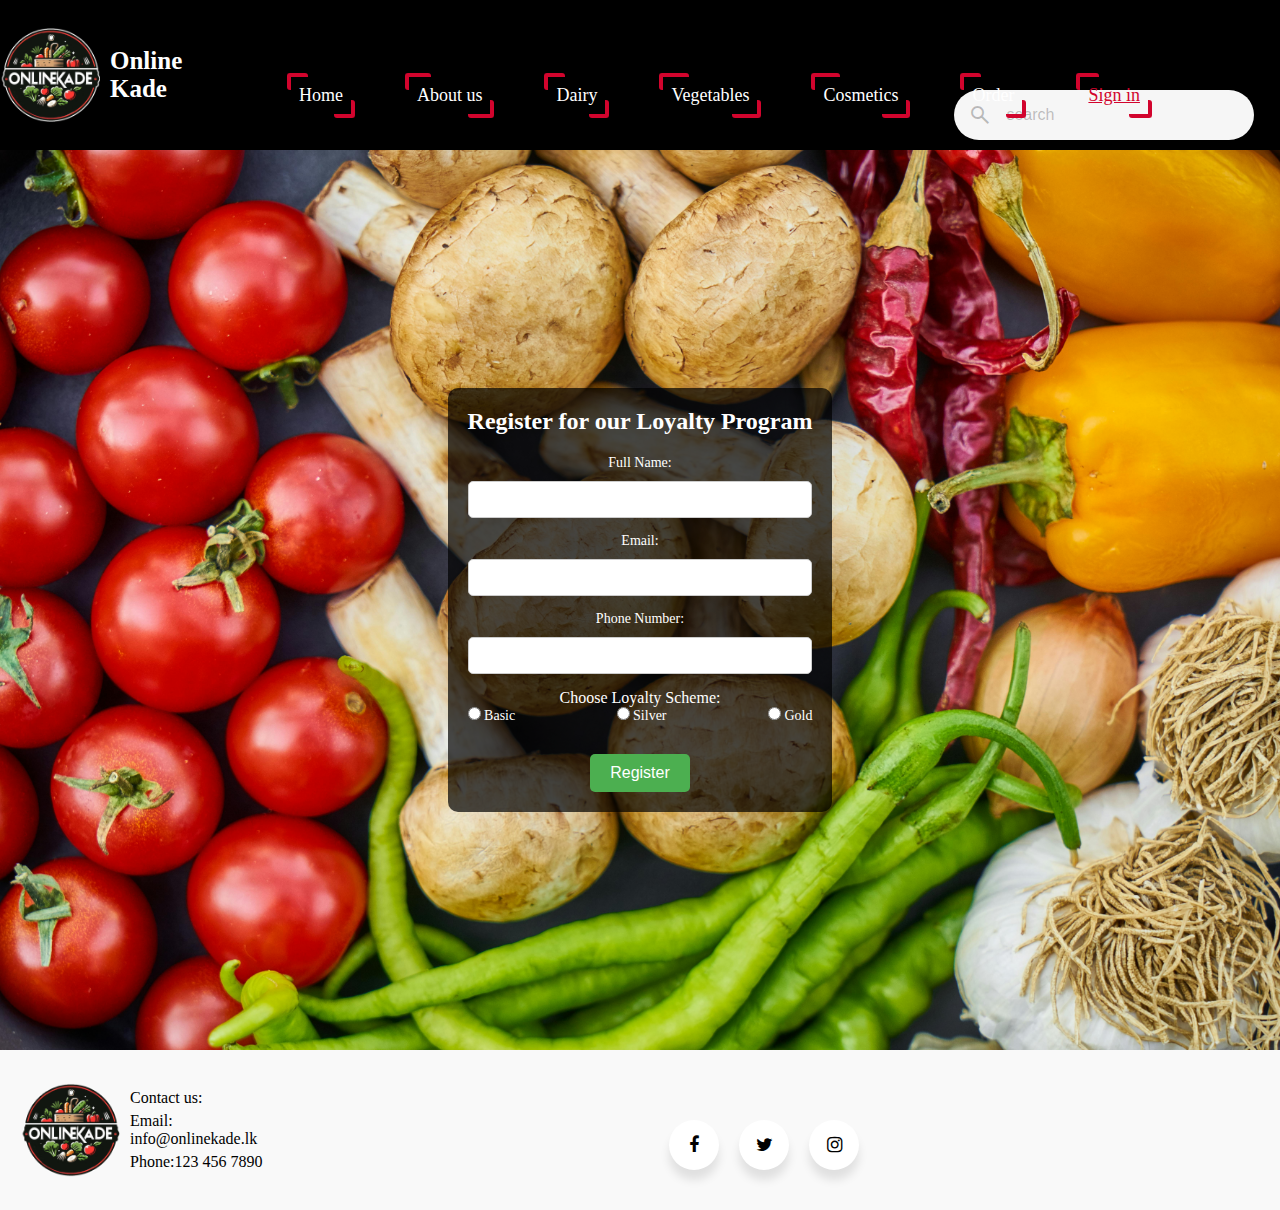
<file: registration.html>
<!DOCTYPE html>
<html lang="en">
<head>
    <meta charset="UTF-8">
    <meta name="viewport" content="width=device-width, initial-scale=1.0">
    <title>Loyalty Registration Form</title>
    <link rel="stylesheet" href="styles.css">
    <link rel="stylesheet" href="https://cdnjs.cloudflare.com/ajax/libs/font-awesome/5.15.4/css/all.min.css">
    <link rel="stylesheet" href="https://cdnjs.cloudflare.com/ajax/libs/font-awesome/4.7.0/css/font-awesome.min.css">
    <link rel="stylesheet" href="https://fonts.googleapis.com/css2?family=Material+Symbols+Outlined:opsz,wght,FILL,GRAD@24,400,0,0" />
    <link href='https://unpkg.com/boxicons@2.1.4/css/boxicons.min.css' rel='stylesheet'>
    <link rel="aple-touch-iconp" sizes="180x180" href="favicon_package_v0.16/apple-touch-icon.png">
    <link rel="icon" type="image/png" sizes="32x32" href="favicon_package_v0.16/favicon-32x32.png">
    <link rel="icon" type="image/png" sizes="16x16" href="favicon_package_v0.16/favicon-16x16.png">
    <link rel="manifest" href="favicon_package_v0.16/site.webmanifest">
    <link rel="mask-icon" href="favicon_package_v0.16/safari-pinned-tab.svg" color="#5bbad5">
    <meta name="msapplication-TileColor" content="#da532c">
    <meta name="theme-color" content="#ffffff">
</head>
<body>
        <!--navigation---------------------------------------->
        <section id="header">
            <div class="logo">
                <img src="logo.png" alt="Logo">
                <h1>Online<br>Kade</h1>
            <nav>
                <ul>
                    <li><a href="index.html">Home</a></li>
                    <li><a href="about.html" >About us</a></li>
                    <li><a href="dairy.html">Dairy</a></li>
                    <li><a href="vegetable.html">Vegetables</a></li>
                    <li><a href="Cosmetics.html">Cosmetics</a></li>
                    <li><a href="Order.html">Order</a></li>
                    <li><a href="registration.html" class="active">Sign in</a></li>
                </ul>
            </nav>
            </div>
            <div class="search">
                <span class="search_icon material-symbols-outlined">search</span>
                <input class="search_input" type="search" placeholder="search">
            </div>
        </section>
            <!--form---------------------------------->
            <div class="background-image">
                <div class="form-container">
                    <h1>Register for our Loyalty Program</h1>
                    <form action="#" method="post">
                        <label for="fullName">Full Name:</label>
                        <input type="text" id="fullName" name="fullName" required>
        
                        <label for="email">Email:</label>
                        <input type="email" id="email" name="email" required>
        
                        <label for="phone">Phone Number:</label>
                        <input type="tel" id="phone" name="phone" required>
        
                        <p>Choose Loyalty Scheme:</p>
                        <div class="loyalty-schemes">
                            <label><input type="radio" name="loyaltyScheme" value="basic"> Basic</label>
                            <label><input type="radio" name="loyaltyScheme" value="silver"> Silver</label>
                            <label><input type="radio" name="loyaltyScheme" value="gold"> Gold</label>
                        </div>
        
                        <button type="submit">Register</button>
                    </form>
                </div>
            </div>
<!--Footer------------------------------------------------------->
<footer class="grocery-footer">
    <div class="logo">
        <img src="logo.png" alt="Grocery Store Logo">
    </div>
    <div class="contact-info">
        <p>Contact us:</p>
        <p>Email: info@onlinekade.lk</p>
        <p>Phone:123 456 7890</p>
    </div>
</div>
<ul class="wrapper">
    <li class="icon facebook">
      <span class="tooltip">Facebook</span>
      <i class="fa fa-facebook"></i>
    </li>
    <li class="icon twitter">
      <span class="tooltip">Twitter</span>
      <i class="fa fa-twitter"></i>
    </li>
    <li class="icon instagram">
      <span class="tooltip">Instagram</span>
      <i class="fa fa-instagram"></i>
    </li>
  </ul>
</footer>


    
</body>
</html>
</file>
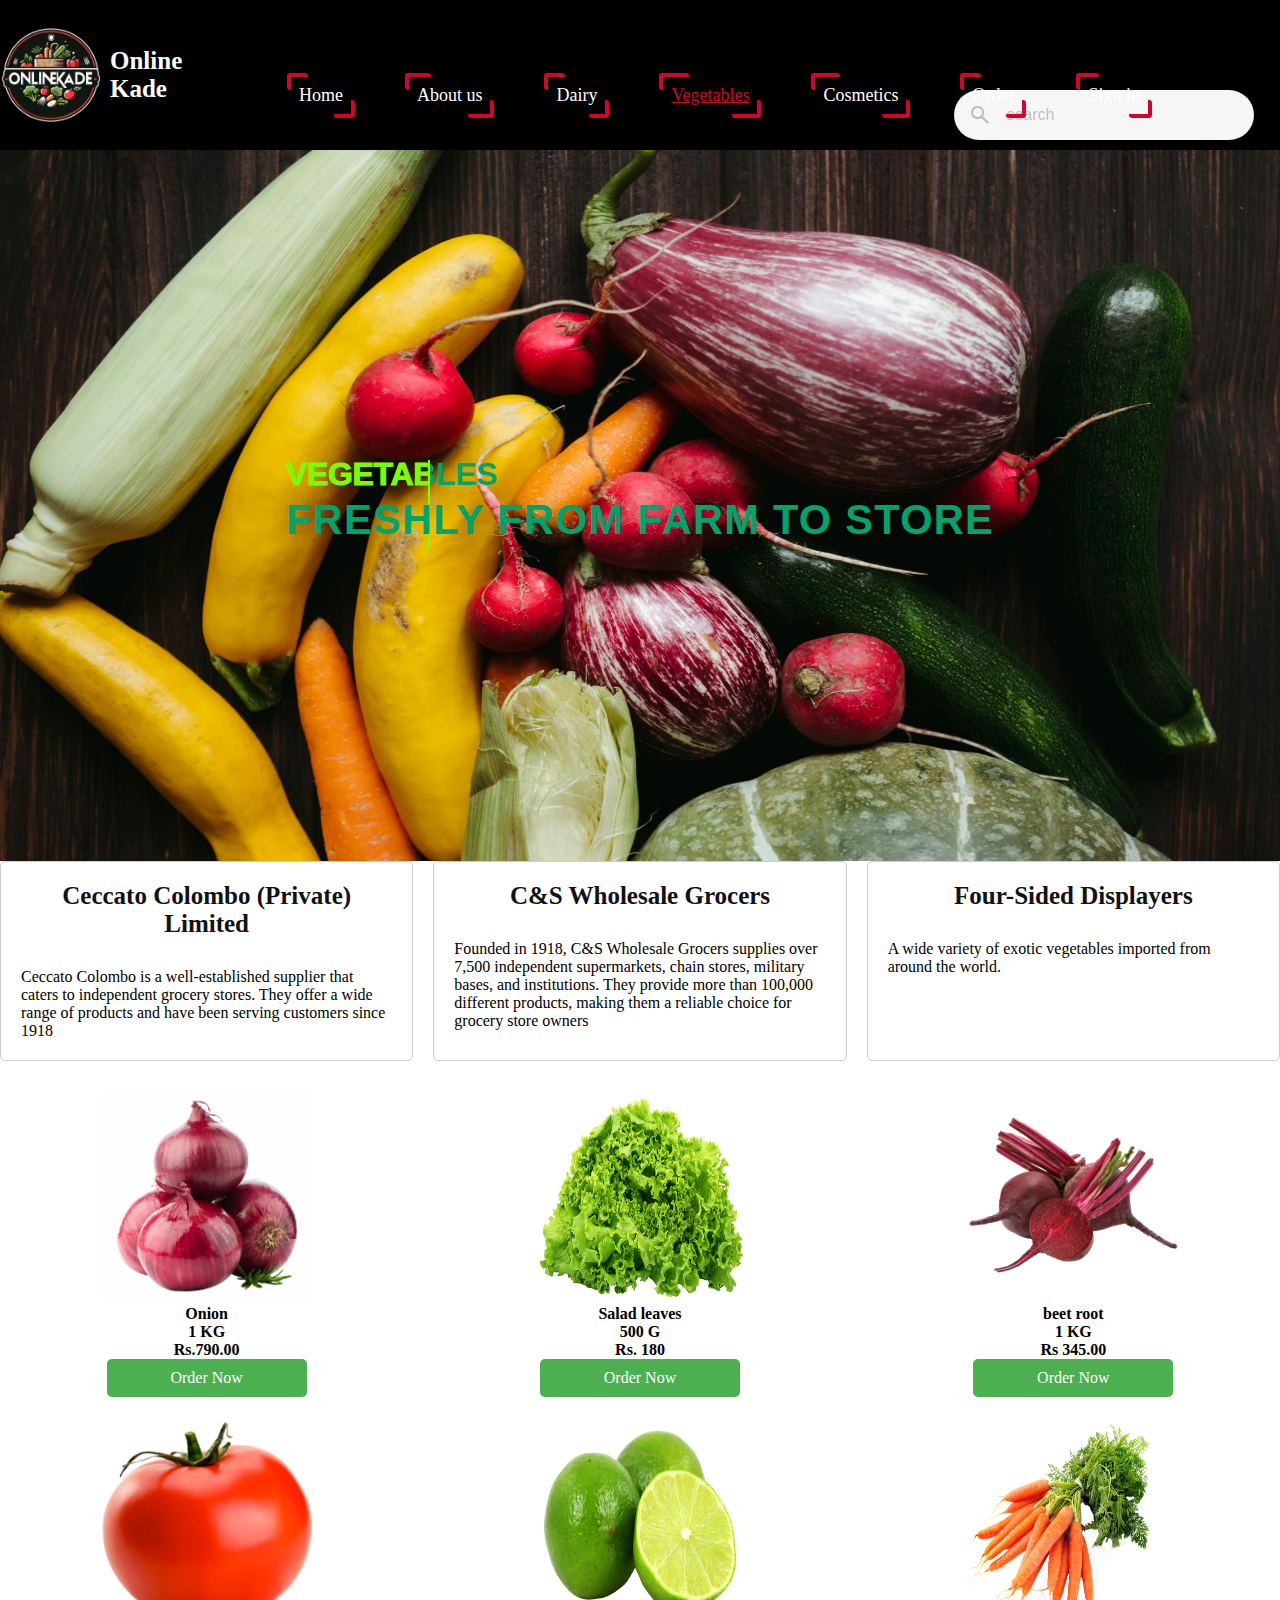
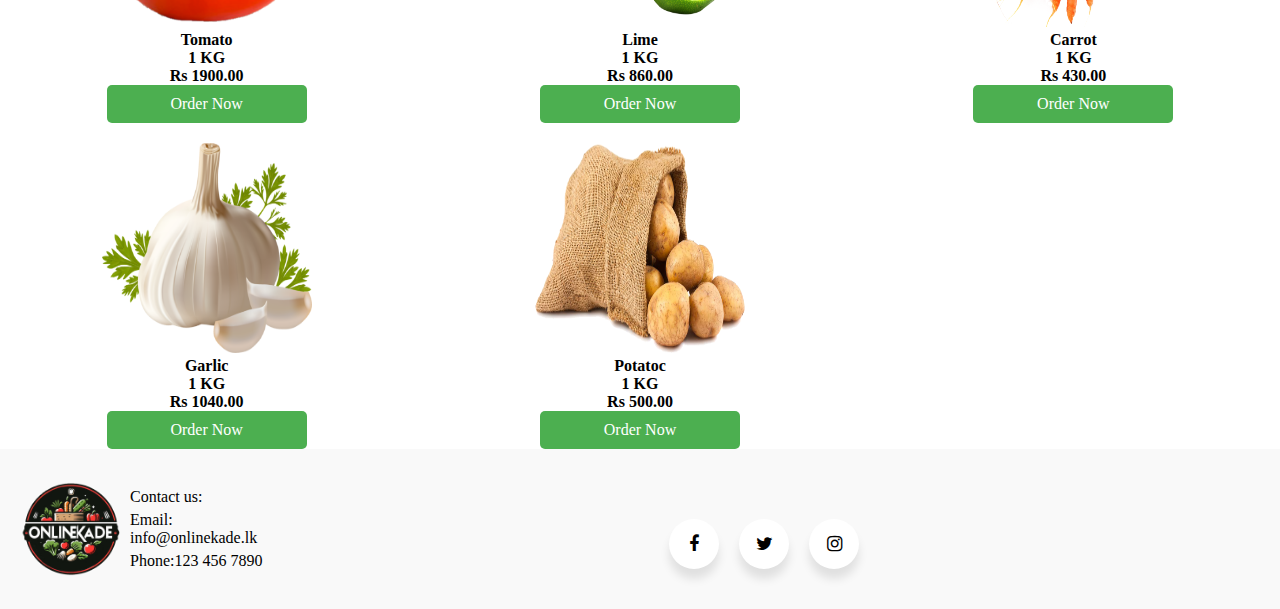
<file: vegetable.html>
<!DOCTYPE html>
<html lang="en">
<head>
    <meta charset="UTF-8">
    <meta name="viewport" content="width=device-width, initial-scale=1.0">
    <title>Vegetable</title>
    <link rel="stylesheet" href="styles.css">
    <link rel="stylesheet" href="https://cdnjs.cloudflare.com/ajax/libs/font-awesome/5.15.4/css/all.min.css">
    <link rel="stylesheet" href="https://cdnjs.cloudflare.com/ajax/libs/font-awesome/4.7.0/css/font-awesome.min.css">
    <link rel="stylesheet" href="https://fonts.googleapis.com/css2?family=Material+Symbols+Outlined:opsz,wght,FILL,GRAD@24,400,0,0" />
    <link href='https://unpkg.com/boxicons@2.1.4/css/boxicons.min.css' rel='stylesheet'>
    <link rel="aple-touch-iconp" sizes="180x180" href="favicon_package_v0.16/apple-touch-icon.png">
    <link rel="icon" type="image/png" sizes="32x32" href="favicon_package_v0.16/favicon-32x32.png">
    <link rel="icon" type="image/png" sizes="16x16" href="favicon_package_v0.16/favicon-16x16.png">
    <link rel="manifest" href="favicon_package_v0.16/site.webmanifest">
    <link rel="mask-icon" href="favicon_package_v0.16/safari-pinned-tab.svg" color="#5bbad5">
    <meta name="msapplication-TileColor" content="#da532c">
    <meta name="theme-color" content="#ffffff">
</head>
<body>
<!--navigation---------------------------------------->
<section id="header">
    <div class="logo">
        <img src="logo.png" alt="Your Logo">
        <h1>Online<br>Kade</h1>

        <nav>
            <ul>
                <li><a href="index.html">Home</a></li>
                <li><a href="about.html">About us</a></li>
                <li><a href="dairy.html">Dairy</a></li>
                <li><a href="vegetable.html" class="active">Vegetables</a></li>
                <li><a href="Cosmetics.html">Cosmetics</a></li>
                <li><a href="Order.html">Order</a></li>
                <li><a href="registration.html">Sign in</a></li>
            </ul>
        </nav>
    </div>
    <div class="search">
        <span class="search_icon material-symbols-outlined">search</span>
        <input class="search_input" type="search" placeholder="search">
    </div>
</section> 
 
<section id="v_intro">
  <div class="vegetable_intro">
    <h1 data-text="Vegetables">
      Vegetables
      <span data-span="Freshly from farm to store">Freshly from farm to store </span>
    </h1>
  </div>
</section>
<!-- Venue Descriptions -->
<section class="venues">
  <div class="venue">
    <h2>Ceccato Colombo (Private) Limited</h2>
    <p>Ceccato Colombo is a well-established supplier that caters to independent grocery stores. They offer a wide range of products and have been serving customers since 1918</p>
  </div>
  <div class="venue">
    <h2>C&S Wholesale Grocers</h2>
    <p>Founded in 1918, C&S Wholesale Grocers supplies over 7,500 independent supermarkets, chain stores, military bases, and institutions. They provide more than 100,000 different products, making them a reliable choice for grocery store owners</p>
  </div>
  <div class="venue">
    <h2>Four-Sided Displayers</h2>
    <p>A wide variety of exotic vegetables imported from around the world.</p>
  </div>
</section>
<section class="vegetables">
  <div class="vegetable">
    <img src="images/onion.png" alt="Vegetable 1">
    <h4>Onion<br>1 KG<br>Rs.790.00 </h4>
    <a href="order.html" class="order-link">Order Now</a>
  </div>
  <div class="vegetable">
    <img src="images/salad leaves.png" alt="Vegetable 2">
    <h4>Salad leaves<br>500 G<br>Rs. 180 </h4>
    <a href="order.html" class="order-link">Order Now</a>
  </div>
  <div class="vegetable">
    <img src="images/beetroot.png" alt="Vegetable 3">
    <h4>beet root<br>1 KG<br>Rs 345.00 </h4>
    <a href="order.html" class="order-link">Order Now</a>
  </div>
  <div class="vegetable">
    <img src="images/tamato.png" alt="Vegetable 4">
    <h4>Tomato<br>1 KG<br>Rs 1900.00 </h4>
    <a href="order.html" class="order-link">Order Now</a>
  </div>
  <div class="vegetable">
    <img src="images/lime.png" alt="Vegetable 5">
    <h4>Lime<br>1 KG<br>Rs 860.00 </h4>
    <a href="order.html" class="order-link">Order Now</a>
  </div>
  <div class="vegetable">
    <img src="images/carrots.png" alt="Vegetable 6">
    <h4>Carrot<br>1 KG<br>Rs 430.00 </h4>
    <a href="order.html" class="order-link">Order Now</a>
  </div>
  <div class="vegetable">
    <img src="images/garlic.png" alt="Vegetable 7">
    <h4>Garlic<br>1 KG<br>Rs 1040.00 </h4>
    <a href="order.html" class="order-link">Order Now</a>
  </div>
  <div class="vegetable">
    <img src="images/potato.png" alt="Vegetable 8">
    <h4>Potatoc<br>1 KG<br>Rs 500.00 </h4>
    <a href="order.html" class="order-link">Order Now</a>
  </div>
</section>
<!--Footer------------------------------------------------------->
<footer class="grocery-footer">
  <div class="logo">
      <img src="logo.png" alt="Grocery Store Logo">
  </div>
  <div class="contact-info">
      <p>Contact us:</p>
      <p>Email: info@onlinekade.lk</p>
      <p>Phone:123 456 7890</p>
  </div>
</div>
<ul class="wrapper">
  <li class="icon facebook">
    <span class="tooltip">Facebook</span>
    <i class="fa fa-facebook"></i>
  </li>
  <li class="icon twitter">
    <span class="tooltip">Twitter</span>
    <i class="fa fa-twitter"></i>
  </li>
  <li class="icon instagram">
    <span class="tooltip">Instagram</span>
    <i class="fa fa-instagram"></i>
  </li>
</ul>
</footer>
</body>
</html>
</file>
<file: styles.css>
* {
    margin: 0;
    padding: 0;
    box-sizing: border-box;
    top: 0;
}

#header{
    background-color: #000000;
    margin: 0;
    padding: 0;
    font-size: 18px;
    display: flex;
    height: 150px;
}
.logo {
    display: flex;
    align-items: center;
}

.logo img {
    width: 100px;
    height: auto; 
    margin-right: 10px; 
}

.logo h1 {
    font-size: 25px; 
    color: #ffffff;
}
nav{
    left: 10%;
    top: 0;
    position: relative;
    width: 100%;
    height: 20rem;
    color: #ffffff;
}
nav ul li a {
    text-decoration: none;
    color: inherit;

}
nav ul{
    height: 10rem;
    margin-top: 100px;
    display: flex;
    justify-content: center;
    align-items: center;
    gap: 50px;
}
nav ul li{
    list-style: none;
    padding: 12px;
    position: relative;
    z-index: 1;
    overflow: auto;
}
::-webkit-scrollbar{
    display: none;
}
nav ul li::before{
    content: "";
    width: 25%;
    height: 30%;
    border-top: solid 4px #D2042D;
    border-left: solid 4px #D2042D;
    border-radius: 3px;
    top: 0;
    left: 0;
    position: absolute;
    z-index: -1;
    transition: 0.5 ease-in-out;
}
nav ul li::after{
    content:"";
    width: 25%;
    height: 30%;
    border-bottom: solid 4px #D2042D;
    border-right: solid 4px #D2042D;
    border-radius: 3px;
    bottom: 0;
    right: 0;
    position: absolute;
    z-index: -1;
    transition: 0.5 ease-in-out;
}
nav ul li:hover::after,
nav ul li:hover::before{
    width: 100%;
    height: 100%;
} 
nav ul li a.active {
    text-decoration: underline;
    color: #D2042D;
}
.search{
    width: max-content;
    display: flex;
    align-items: center;
    padding: 14px;
    border-radius: 28px;
    background-color: #f6f6f6;
    height: 50px;
    width: 300px;
    position: absolute;
    top: 10%;
    right: 2%;
}
.search_input{
    font-size: 16px;
    font-family: 'lexend', sans-serif;
    color: #333333;
    margin-left: 14px;
    border: none;
    outline: none;
    background: transparent;
    flex: 1;
}
.search_input::placeholder,
.search_icon {
    color: rgba(0, 0, 0, 0.25);
}
.welcome{
 width: 100vw;
 height: 80vh;
}
/*== about section=================================================*/
#about-section {
    background-image: url(images/about\ section\ bg.jpg); 
    background-size: cover;
    background-position: center;
    color: rgb(0, 0, 0);
    padding: 50px 0;
    text-align: center;
    display:flex;
    position: relative;
}

.about{
    max-width: 800px;
    margin: 0 auto;
    text-align: center;
}

.about h2{
    font-family: 'Arial Black', sans-serif;
}

.about p{
    font-size: 18px;
    line-height: 1.6;
    font-weight: bold;
}
.button {
    font-size: 16px;
    position: relative;
    margin: auto;
    padding: 1em 2.5em 1em 2.5em;
    border: none;
    background: #fff;
    transition: all 0.1s linear;
    box-shadow: 0 0.4em 1em rgba(0, 0, 0, 0.1);
}
/*==services===========================================*/
.our_services,
.offerce {
    max-width: 800px;
    margin: 0 auto;
}

.our_services h2,
.offerce {
    text-align: center;
    color: #333;
}

.numbered-list {
    text-align: left;
    list-style-type: decimal;
    padding-left: 0;
}

.numbered-list li {
    margin-bottom: 10px;
    line-height: 1.6;
}
.offerce{
    text-align: left;
}
/*==popular products=====================*/
#popular_products{
    margin: 125px;
    top: 15px;
}
.center_text{
    color: #111;
    font-size: 28px;
    text-transform: capitalize;
    text-align: center;
    margin-bottom: 30px;
}
.center_text span{
    color: #ee1c47;
}
.products{
    display: grid;
    grid-template-columns: repeat(auto-fit, minmax(260px,auto));
    gap: 2rem;
}
.row{
    width: 210px;
    position: relative;
}
.row img{
    width: 210px;
    height: 200px;
}
.product_text_v h5{
    position: absolute;
    color: #fff;
    font-size: 12px;
    font-weight: 500;
    background-color: #27b737;
    padding: 3px 10px;
    border-radius: 2px;
}
.product_text_d h5{
    position: absolute;
    color: #fff;
    font-size: 12px;
    font-weight: 500;
    background-color: #d9a87e;
    padding: 3px 10px;
    border-radius: 2px;
}
.product_text_c h5{
    position: absolute;
    color: #fff;
    font-size: 12px;
    font-weight: 500;
    background-color: #F33A6A;
    padding: 3px 10px;
    border-radius: 2px;
}
.heart_icon{
    position: absolute;
    top: 201px;
    right: 0;
    font-size: 20px;
}
/*==about us ================================================*/
table {
    width: 80%;
    margin: 20px auto;
    border-collapse: collapse;
    border: 2px solid #333;
}

th, td {
    padding: 10px;
    border: 1px solid #ccc;
}

th {
    background-color: #f2f2f2;
}

tfoot {
    font-weight: bold;
    background-color: #f2f2f2;
}
/*== outlets========================================*/
#our_story{
    text-align: center;
    color: #111;
    font-size: 25px;
    text-transform: capitalize;
    font-weight: 700;
    margin-bottom: 30px;
}
.up_center_text, h2{
    text-align: center;
    color: #111;
    font-size: 25px;
    text-transform: capitalize;
    font-weight: 700;
    margin-bottom: 30px;
}
.cart img{
    width: 380px;
    height: auto;
    border-radius: 5px;
}
.branch_cart{
    display: grid;
    grid-template-columns: repeat(auto-fit,minmax(380px, auto));
    gap: 1rem;
}
.cart h4{
    color: #111;
    font-size: 18px;
    font-weight: 600;
}
.cart p{
    color: #707070;
    font-size: 15px;
    max-width: 380px;
    line-height: 25px;
    margin-bottom: 12px;
}

/*==dairy products==========================================*/
#d_intro{
    background-image: url(dairy/about\ 1.webp);
    background-repeat:no-repeat ;
    background-size: 100% 100%;
    font-family: "babas neue",arial;
    width: 100vw;
    height: 79vh;
    display: grid;
    place-items: center;
}
.dairy_intro {
    position: relative;
    width: fit-content;
    margin: 0 auto;
}
.dairy_intro h1{
    position: relative;
    font-size: clamp(2rem, 2ovw, 10rem);
    line-height: 0.9em;
    text-transform: uppercase;
    letter-spacing: -0.01em;
    color: #8c4c35;
}
.dairy_intro h1:before{
    content: attr(data-text);
    position: absolute;
    top: 0; left: 0; width: 20%; height: 100%; color: #d9a87e;
    -webkit-text-stroke: 1px #d9a87e; border-right: 2px solid #d9a87e;
    overflow: hidden;
    animation: move 5s alternate ease-in-out infinite;
}
.dairy_intro h1 span {
font-size: 1.3em; 
line-height: 1.5em; 
letter-spacing: 0.03em; 
display: block;
position: relative;
}
.dairy_intro h1 span::before{
content: attr(data-span);
position: absolute;
top: 0; 
left: 0; 
width: 0%; 
height: 100%; 
color: #d9a87e;
-webkit-text-stroke: 0.6px #d9a87e;
overflow: hidden;
white-space: nowrap;
animation: move 5s alternate ease-in-out infinite;
}
@keyframes move{
    0%{
        width:0%;
    }
    100%{
        width: 50%;
        }
    }


/*==cosmetics=======================================================================*/  
#c_intro{
    background-image: url(consmetics/1.webp);
    background-repeat:no-repeat ;
    background-size: 100% 100%;
    font-family: "babas neue",arial;
    width: 100vw;
    height: 79vh;
    display: grid;
    place-items: center;
}  
.cosmestics_intro {
    position: relative;
    width: fit-content;
    margin: 0 auto;
}
.cosmestics_intro h1{
    position: relative;
    font-size: clamp(2rem, 2ovw, 10rem);
    line-height: 0.9em;
    text-transform: uppercase;
    letter-spacing: -0.01em;
    color: #F33A6A;
}
.cosmestics_intro h1:before{
    content: attr(data-text);
    position: absolute;
    top: 0; left: 0; width: 20%; height: 100%; color: #d561c0;
    -webkit-text-stroke: 1px #d561c0; border-right: 2px solid #d561c0;
    overflow:hidden;
    animation:move 5s alternate ease-in-out infinite;
}
.cosmestics_intro h1 span {
font-size: 1em; 
line-height: 1.5em; 
letter-spacing: 0.03em; 
display: block;
position: relative;
}
.cosmestics_intro h1 span::before{
content: attr(data-span);
position: absolute;
top: 0; 
left: 0; 
width: 0%; 
height: 100%; 
color: #d561c0;
-webkit-text-stroke: 0.6px #d561c0;
overflow: hidden;
white-space: nowrap;
animation: move 5s alternate ease-in-out infinite;
}
@keyframes move{
    0%{
        width:0%;
    }
    100%{
        width: 50%;
        }
 }
/*== cosmentic product table ==============================================*/
product-table {
    width: 90%;
    border-collapse: collapse;
    margin: 0 auto;
}
  
.product-table th, .product-table td {
    padding: 8px;
    border: 0px solid #97cfff;
}
  
.product-table th {
    text-align: left;
}
  
.product-table tbody tr:nth-child(even) {
    background-color: #f2f2f2;
    transition: transform 0.3s ease;
}
.product-table button {
    padding: 6px 12px;
    background-color: #007bff;
    color: #fff;
    border: none;
    border-radius: 4px;
    cursor: pointer;
}
  
.product-table button:hover {
    background-color: #0056b3;
}
  
.product-table img {
    width: 100px; 
    height: auto;
} 

/*=============vegetable===================================*/
#v_intro{
    background-image: url(Vegetable/pexels-polina-kovaleva-5644971.jpg);
    background-repeat:no-repeat ;
    background-size: 100% 100%;
    font-family: "babas neue",arial;
    width: 100vw;
    height: 79vh;
    display: grid;
    place-items: center;
}
.vegetable_intro {
    position: relative;
    width: fit-content;
    margin: 0 auto;
}
.vegetable_intro h1{
    position: relative;
    font-size: clamp(2rem, 2ovw, 10rem);
    line-height: 0.9em;
    text-transform: uppercase;
    letter-spacing: -0.01em;
    color: #00A36C;
}
.vegetable_intro h1:before{
    content: attr(data-text);
    position: absolute;
    top: 0; left: 0; width: 20%; height: 100%; color: #7CFC00;
    -webkit-text-stroke: 1px #7CFC00; border-right: 2px solid #7CFC00;
    overflow: hidden;
    animation: move 5s alternate ease-in-out infinite;
}
.vegetable_intro h1 span {
font-size: 1.3em; 
line-height: 1.5em; 
letter-spacing: 0.03em; 
display: block;
position: relative;
}
.vegetable_intro h1 span::before{
content: attr(data-span);
position: absolute;
top: 0; 
left: 0; 
width: 0%; 
height: 100%; 
color: #7CFC00;
-webkit-text-stroke: 0.6px #7CFC00;
overflow: hidden;
white-space: nowrap;
animation: move 5s alternate ease-in-out infinite;
}
@keyframes move{
    0%{
        width:0%;
    }
    100%{
        width: 50%;
        }
    }

.venues {
    display: grid;
    grid-template-columns: repeat(3, 1fr);
    gap: 20px;
    margin-bottom: 30px;
}
.venue {
    border: 1px solid #ccc;
    padding: 20px;
    border-radius: 5px;
}
  
.vegetables {
    display: grid;
    grid-template-columns: repeat(3, 1fr);
    gap: 20px;
}
  
.vegetable {
    text-align: center;
}
  
.vegetable img,
.venue img {
    width: 210px;
    height: 210px;
    border-radius: 5px;
}
.order-link {
    display: block;
    width: 200px;
    margin: 0 auto;
    text-align: center;
    padding: 10px 20px;
    background-color: #4CAF50;
    color: white;
    text-decoration: none;
    border-radius: 5px;
}
  
.order-link:hover {
    background-color: #45a049;
}

/*========== oreder page=======================*/
#order{
    font-family: Arial, sans-serif;
    background-image: url('order\ back\ 1.jpg');
    background-size: cover;
    background-repeat: no-repeat;
    width: 100vw;
    height: 80vh;
}

.order-form {
    width: 350px;
    margin: auto;
    padding: 20px;
    background-color: rgba(255, 255, 255, 0.5);
}

.order-form h1 {
    color: #333;
    text-align: center;
}
.order-form select {
    width: 100%;
    padding: 10px;
    border: 1px solid #ccc;
    border-radius: 5px;
    font-size: 16px;
}

.order-form label {
    display: block;
    margin-top: 10px;
}

.order-form input[type="text"],
.order-form input[type="email"],
.order-form input[type="number"],
.order-form textarea {
    width: 100%;
    padding: 10px;
    margin-top: 5px;
    border-radius: 5px;
    border: none;
    box-shadow: none;
    border-bottom: solid green;
}

.order-form button {
    width: 100%;
    padding: 10px;
    background-color: #4CAF50;
    color: white;
    border: none;
    border-radius: 5px;
    cursor: pointer;
}

/*==========reg page================*/
.background-image {
    background-image: url("reg\ back.jpg");
    background-size: cover;
    background-position: center;
    display: flex;
    justify-content: center;
    align-items: center;
    height: 100vh;
}

.form-container {
    background-color: rgba(0, 0, 0, 0.7);
    padding: 20px;
    border-radius: 10px;
    color: #fff;
    text-align: center;
}

.form-container h1 {
    font-size: 24px;
    margin-bottom: 20px;
}

.form-container label {
    display: block;
    font-size: 14px;
    margin-bottom: 10px;
}

.form-container input[type="text"],
.form-container input[type="email"],
.form-container input[type="tel"] {
    width: 100%;
    padding: 10px;
    margin-bottom: 15px;
    border: 1px solid #ccc;
    border-radius: 5px;
}

.loyalty-schemes {
    display: flex;
    justify-content: space-between;
    margin-bottom: 20px;
}

.form-container button {
    background-color: #4CAF50;
    color: #fff;
    border: none;
    border-radius: 5px;
    padding: 10px 20px;
    cursor: pointer;
    font-size: 16px;
}

/*==fotter=======================================================================*/ 
.grocery-footer {
    background-color: #f9f9f9;
    padding: 20px;
    display: flex;
    justify-content: space-between;
    align-items: center;
}

.logo img {
    max-width: 100px;
    height: auto;
}

.contact-info p {
    font-size: px;
    margin: 5px 0;
}
.wrapper {
    display: inline-flex;
    list-style: none;
    height: 120px;
    width: 100%;
    padding-top: 40px;
    font-family: "Poppins", sans-serif;
    justify-content: center;
  }
  
  .wrapper .icon {
    position: relative;
    background: #fff;
    border-radius: 50%;
    margin: 10px;
    width: 50px;
    height: 50px;
    font-size: 18px;
    display: flex;
    justify-content: center;
    align-items: center;
    flex-direction: column;
    box-shadow: 0 10px 10px rgba(0, 0, 0, 0.1);
    cursor: pointer;
    transition: all 0.2s cubic-bezier(0.68, -0.55, 0.265, 1.55);
  }
  
  .wrapper .tooltip {
    position: absolute;
    top: 0;
    font-size: 14px;
    background: #fff;
    color: #fff;
    padding: 5px 8px;
    border-radius: 5px;
    box-shadow: 0 10px 10px rgba(0, 0, 0, 0.1);
    opacity: 0;
    pointer-events: none;
    transition: all 0.3s cubic-bezier(0.68, -0.55, 0.265, 1.55);
  }
  
  .wrapper .tooltip::before {
    position: absolute;
    content: "";
    height: 8px;
    width: 8px;
    background: #fff;
    bottom: -3px;
    left: 50%;
    transform: translate(-50%) rotate(45deg);
    transition: all 0.3s cubic-bezier(0.68, -0.55, 0.265, 1.55);
  }
  
  .wrapper .icon:hover .tooltip {
    top: -45px;
    opacity: 1;
    visibility: visible;
    pointer-events: auto;
  }
  
  .wrapper .icon:hover span,
  .wrapper .icon:hover .tooltip {
    text-shadow: 0px -1px 0px rgba(0, 0, 0, 0.1);
  }
  
  .wrapper .facebook:hover,
  .wrapper .facebook:hover .tooltip,
  .wrapper .facebook:hover .tooltip::before {
    background: #1877f2;
    color: #fff;
  }
  
  .wrapper .twitter:hover,
  .wrapper .twitter:hover .tooltip,
  .wrapper .twitter:hover .tooltip::before {
    background: #1da1f2;
    color: #fff;
  }
  
  .wrapper .instagram:hover,
  .wrapper .instagram:hover .tooltip,
  .wrapper .instagram:hover .tooltip::before {
    background: #e4405f;
    color: #fff;
  }
</file>
